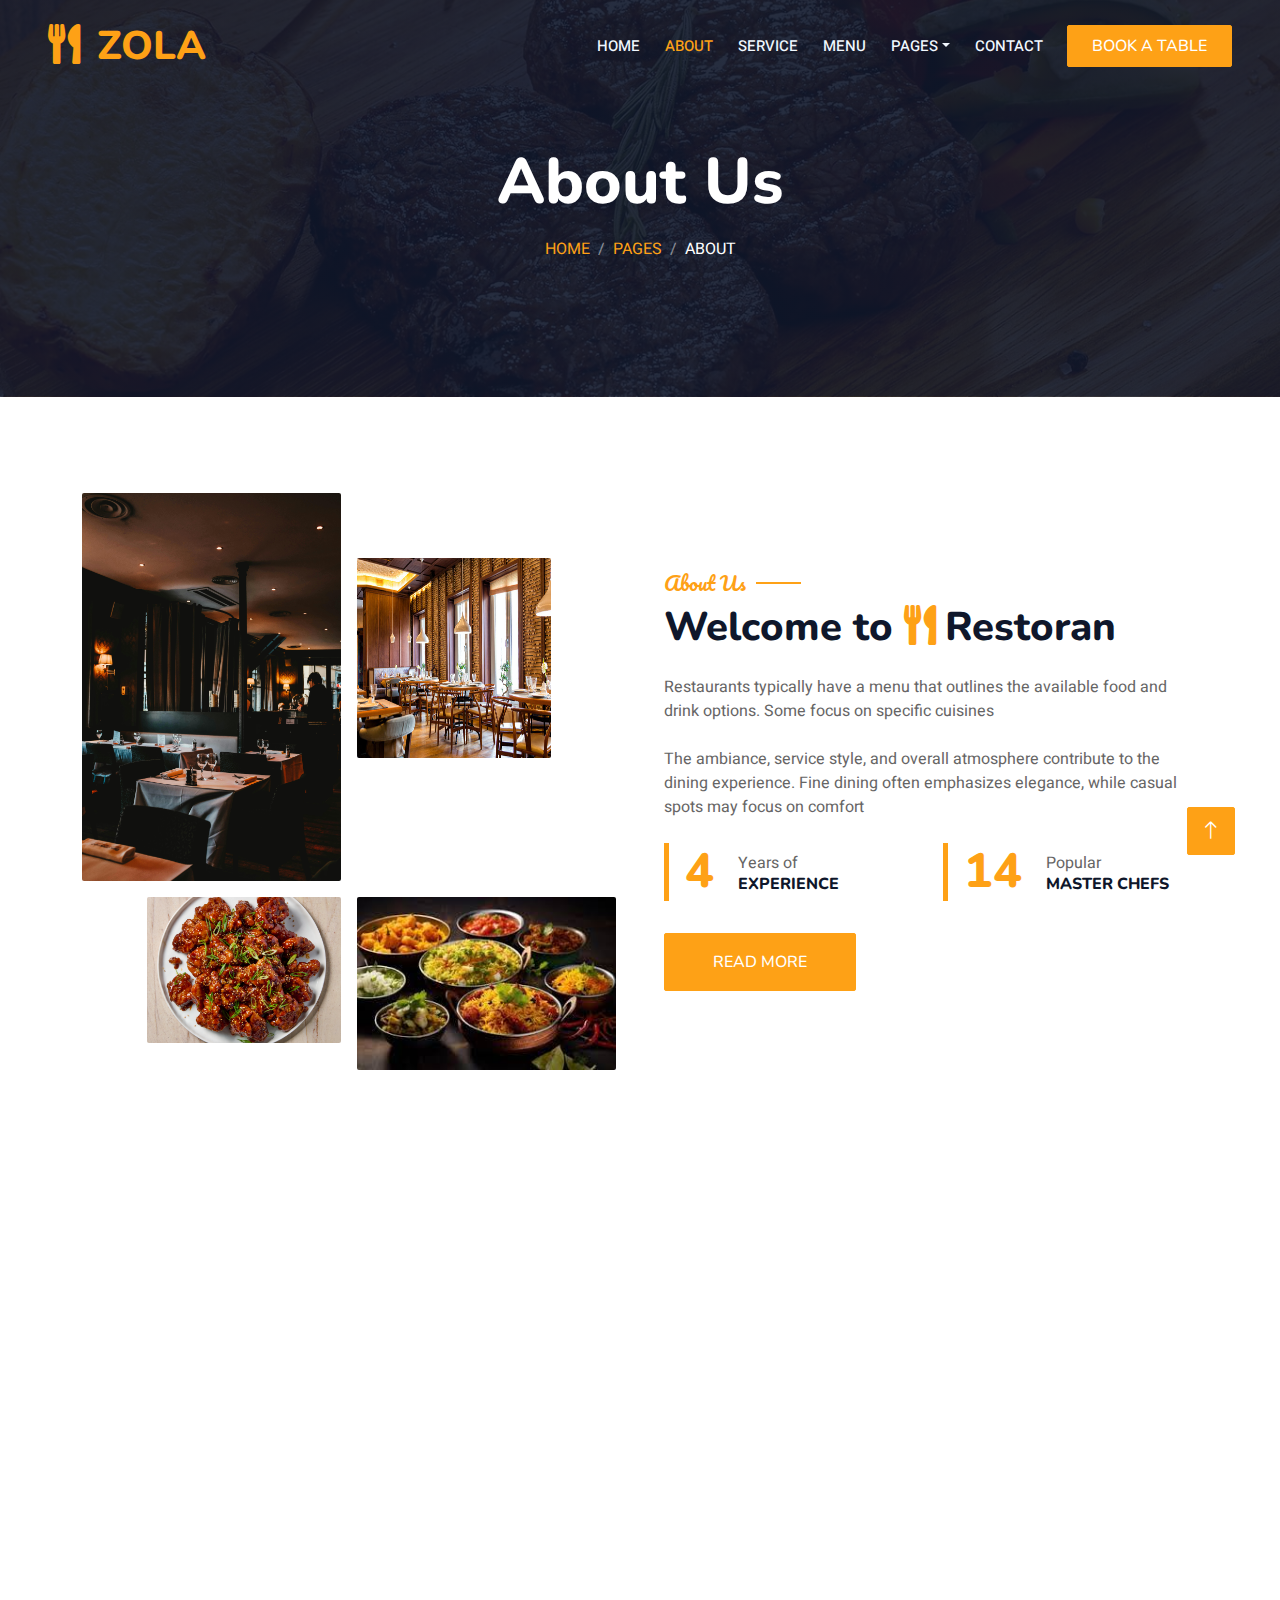
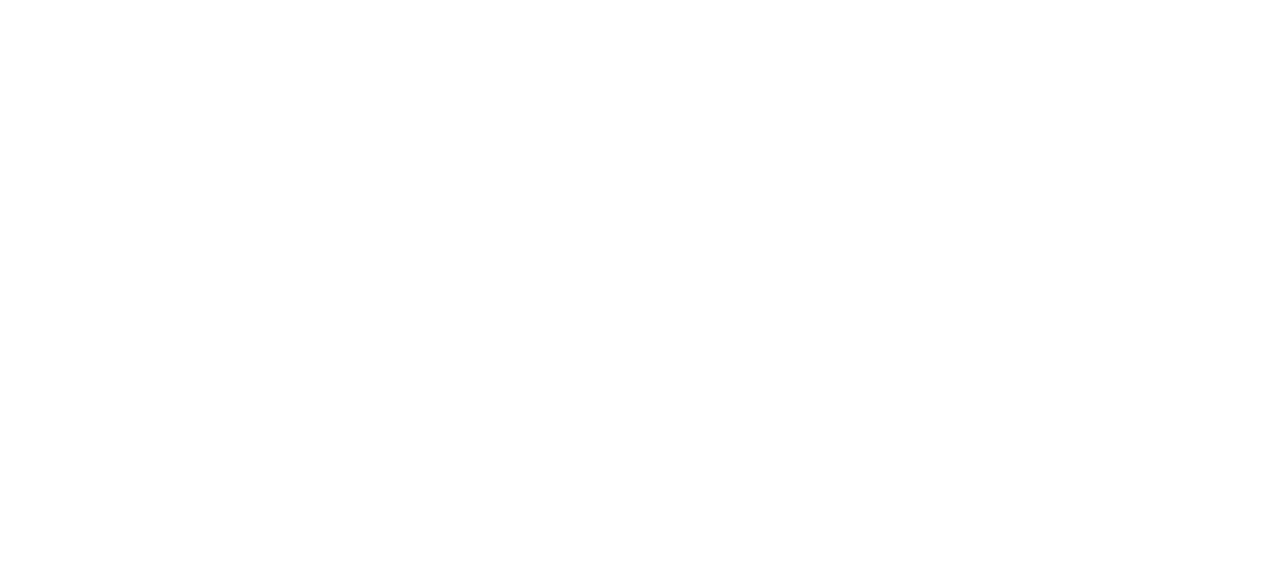
<file: about.html>
<!DOCTYPE html>
<html lang="en">

<head>
    <meta charset="utf-8">
    <title>Restoran - Bootstrap Restaurant Template</title>
    <meta content="width=device-width, initial-scale=1.0" name="viewport">
    <meta content="" name="keywords">
    <meta content="" name="description">

    <!-- Favicon -->
    <link href="img/favicon.ico" rel="icon">

    <!-- Google Web Fonts -->
    <link rel="preconnect" href="https://fonts.googleapis.com">
    <link rel="preconnect" href="https://fonts.gstatic.com" crossorigin>
    <link href="https://fonts.googleapis.com/css2?family=Heebo:wght@400;500;600&family=Nunito:wght@600;700;800&family=Pacifico&display=swap" rel="stylesheet">

    <!-- Icon Font Stylesheet -->
    <link href="https://cdnjs.cloudflare.com/ajax/libs/font-awesome/5.10.0/css/all.min.css" rel="stylesheet">
    <link href="https://cdn.jsdelivr.net/npm/bootstrap-icons@1.4.1/font/bootstrap-icons.css" rel="stylesheet">

    <!-- Libraries Stylesheet -->
    <link href="lib/animate/animate.min.css" rel="stylesheet">
    <link href="lib/owlcarousel/assets/owl.carousel.min.css" rel="stylesheet">
    <link href="lib/tempusdominus/css/tempusdominus-bootstrap-4.min.css" rel="stylesheet" />

    <!-- Customized Bootstrap Stylesheet -->
    <link href="css/bootstrap.min.css" rel="stylesheet">

    <!-- Template Stylesheet -->
    <link href="css/style.css" rel="stylesheet">
</head>

<body>
    <div class="container-xxl bg-white p-0">
        <!-- Spinner Start -->
        <div id="spinner" class="show bg-white position-fixed translate-middle w-100 vh-100 top-50 start-50 d-flex align-items-center justify-content-center">
            <div class="spinner-border text-primary" style="width: 3rem; height: 3rem;" role="status">
                <span class="sr-only">Loading...</span>
            </div>
        </div>
        <!-- Spinner End -->


        <!-- Navbar & Hero Start -->
        <div class="container-xxl position-relative p-0">
            <nav class="navbar navbar-expand-lg navbar-dark bg-dark px-4 px-lg-5 py-3 py-lg-0">
                <a href="" class="navbar-brand p-0">
                    <h1 class="text-primary m-0"><i class="fa fa-utensils me-3"></i>ZOLA</h1>
                    <!-- <img src="img/logo.png" alt="Logo"> -->
                </a>
                <button class="navbar-toggler" type="button" data-bs-toggle="collapse" data-bs-target="#navbarCollapse">
                    <span class="fa fa-bars"></span>
                </button>
                <div class="collapse navbar-collapse" id="navbarCollapse">
                    <div class="navbar-nav ms-auto py-0 pe-4">
                        <a href="index.html" class="nav-item nav-link">Home</a>
                        <a href="about.html" class="nav-item nav-link active">About</a>
                        <a href="service.html" class="nav-item nav-link">Service</a>
                        <a href="menu.html" class="nav-item nav-link">Menu</a>
                        <div class="nav-item dropdown">
                            <a href="#" class="nav-link dropdown-toggle" data-bs-toggle="dropdown">Pages</a>
                            <div class="dropdown-menu m-0">
                                <a href="booking.html" class="dropdown-item">Booking</a>
                                <a href="team.html" class="dropdown-item">Our Team</a>
                                <a href="testimonial.html" class="dropdown-item">Testimonial</a>
                            </div>
                        </div>
                        <a href="contact.html" class="nav-item nav-link">Contact</a>
                    </div>
                    <a href="" class="btn btn-primary py-2 px-4">Book A Table</a>
                </div>
            </nav>

            <div class="container-xxl py-5 bg-dark hero-header mb-5">
                <div class="container text-center my-5 pt-5 pb-4">
                    <h1 class="display-3 text-white mb-3 animated slideInDown">About Us</h1>
                    <nav aria-label="breadcrumb">
                        <ol class="breadcrumb justify-content-center text-uppercase">
                            <li class="breadcrumb-item"><a href="#">Home</a></li>
                            <li class="breadcrumb-item"><a href="#">Pages</a></li>
                            <li class="breadcrumb-item text-white active" aria-current="page">About</li>
                        </ol>
                    </nav>
                </div>
            </div>
        </div>
        <!-- Navbar & Hero End -->


        <!-- About Start -->
        <div class="container-xxl py-5">
            <div class="container">
                <div class="row g-5 align-items-center">
                    <div class="col-lg-6">
                        <div class="row g-3">
                            <div class="col-6 text-start">
                                <img class="img-fluid rounded w-100 wow zoomIn" data-wow-delay="0.1s" src="img/ab2.jpg">
                            </div>
                            <div class="col-6 text-start">
                                <img class="img-fluid rounded w-75 wow zoomIn" data-wow-delay="0.3s" src="img/restaurant2.jpg" style="margin-top: 25%; height: 200px;" >
                            </div>
                            <div class="col-6 text-end">
                                <img class="img-fluid rounded w-75 wow zoomIn" data-wow-delay="0.5s" src="img/chicken.webp">
                            </div>
                            <div class="col-6 text-end">
                                <img class="img-fluid rounded w-100 wow zoomIn" data-wow-delay="0.7s" src="img/chicken2.jfif">
                            </div>
                        </div>
                    </div>
                    <div class="col-lg-6">
                        <h5 class="section-title ff-secondary text-start text-primary fw-normal">About Us</h5>
                        <h1 class="mb-4">Welcome to <i class="fa fa-utensils text-primary me-2"></i>Restoran</h1>
                        <p class="mb-4">Restaurants typically have a menu that outlines the available food and drink options. Some focus on specific cuisines</p>
                        <p class="mb-4">The ambiance, service style, and overall atmosphere contribute to the dining experience. Fine dining often emphasizes elegance, while casual spots may focus on comfort</p>
                        <div class="row g-4 mb-4">
                            <div class="col-sm-6">
                                <div class="d-flex align-items-center border-start border-5 border-primary px-3">
                                    <h1 class="flex-shrink-0 display-5 text-primary mb-0" data-toggle="counter-up">15</h1>
                                    <div class="ps-4">
                                        <p class="mb-0">Years of</p>
                                        <h6 class="text-uppercase mb-0">Experience</h6>
                                    </div>
                                </div>
                            </div>
                            <div class="col-sm-6">
                                <div class="d-flex align-items-center border-start border-5 border-primary px-3">
                                    <h1 class="flex-shrink-0 display-5 text-primary mb-0" data-toggle="counter-up">50</h1>
                                    <div class="ps-4">
                                        <p class="mb-0">Popular</p>
                                        <h6 class="text-uppercase mb-0">Master Chefs</h6>
                                    </div>
                                </div>
                            </div>
                        </div>
                        <a class="btn btn-primary py-3 px-5 mt-2" href="">Read More</a>
                    </div>
                </div>
            </div>
        </div>
        <!-- About End -->


        <!-- Team Start -->
        <div class="container-xxl pt-5 pb-3">
            <div class="container">
                <div class="text-center wow fadeInUp" data-wow-delay="0.1s">
                    <h5 class="section-title ff-secondary text-center text-primary fw-normal">Team Members</h5>
                    <h1 class="mb-5">Our Master Chefs</h1>
                </div>
                <div class="row g-4">
                    <div class="col-lg-3 col-md-6 wow fadeInUp" data-wow-delay="0.1s">
                        <div class="team-item text-center rounded overflow-hidden">
                            <div class="rounded-circle overflow-hidden m-4">
                                <img class="img-fluid" src="img/team-1.jpg" alt="">
                            </div>
                            <h5 class="mb-0">Francis Robert Roy</h5>
                            <small>Chef</small>
                            <div class="d-flex justify-content-center mt-3">
                                <a class="btn btn-square btn-primary mx-1" href=""><i class="fab fa-facebook-f"></i></a>
                                <a class="btn btn-square btn-primary mx-1" href=""><i class="fab fa-twitter"></i></a>
                                <a class="btn btn-square btn-primary mx-1" href=""><i class="fab fa-instagram"></i></a>
                            </div>
                        </div>
                    </div>
                    <div class="col-lg-3 col-md-6 wow fadeInUp" data-wow-delay="0.3s">
                        <div class="team-item text-center rounded overflow-hidden">
                            <div class="rounded-circle overflow-hidden m-4">
                                <img class="img-fluid" src="img/team-2.jpg" alt="">
                            </div>
                            <h5 class="mb-0">Rajendrasinhji Jadeja</h5>
                            <small>Chef</small>
                            <div class="d-flex justify-content-center mt-3">
                                <a class="btn btn-square btn-primary mx-1" href=""><i class="fab fa-facebook-f"></i></a>
                                <a class="btn btn-square btn-primary mx-1" href=""><i class="fab fa-twitter"></i></a>
                                <a class="btn btn-square btn-primary mx-1" href=""><i class="fab fa-instagram"></i></a>
                            </div>
                        </div>
                    </div>
                    <div class="col-lg-3 col-md-6 wow fadeInUp" data-wow-delay="0.5s">
                        <div class="team-item text-center rounded overflow-hidden">
                            <div class="rounded-circle overflow-hidden m-4">
                                <img class="img-fluid" src="img/team-3.jpg" alt="">
                            </div>
                            <h5 class="mb-0"> Kodandera Subayya</h5>
                            <small>Chef</small>
                            <div class="d-flex justify-content-center mt-3">
                                <a class="btn btn-square btn-primary mx-1" href=""><i class="fab fa-facebook-f"></i></a>
                                <a class="btn btn-square btn-primary mx-1" href=""><i class="fab fa-twitter"></i></a>
                                <a class="btn btn-square btn-primary mx-1" href=""><i class="fab fa-instagram"></i></a>
                            </div>
                        </div>
                    </div>
                    <div class="col-lg-3 col-md-6 wow fadeInUp" data-wow-delay="0.7s">
                        <div class="team-item text-center rounded overflow-hidden">
                            <div class="rounded-circle overflow-hidden m-4">
                                <img class="img-fluid" src="img/team-4.jpg" alt="">
                            </div>
                            <h5 class="mb-0">Pran Nath Thapar</h5>
                            <small>Chef</small>
                            <div class="d-flex justify-content-center mt-3">
                                <a class="btn btn-square btn-primary mx-1" href=""><i class="fab fa-facebook-f"></i></a>
                                <a class="btn btn-square btn-primary mx-1" href=""><i class="fab fa-twitter"></i></a>
                                <a class="btn btn-square btn-primary mx-1" href=""><i class="fab fa-instagram"></i></a>
                            </div>
                        </div>
                    </div>
                </div>
            </div>
        </div>
        <!-- Team End -->
        

        <!-- Footer Start -->
        <div class="container-fluid bg-dark text-light footer pt-5 mt-5 wow fadeIn" data-wow-delay="0.1s">
            <div class="container py-5">
                <div class="row g-5">
                    <div class="col-lg-3 col-md-6">
                        <h4 class="section-title ff-secondary text-start text-primary fw-normal mb-4">Company</h4>
                        <a class="btn btn-link" href="">About Us</a>
                        <a class="btn btn-link" href="">Contact Us</a>
                        <a class="btn btn-link" href="">Reservation</a>
                        <a class="btn btn-link" href="">Privacy Policy</a>
                        <a class="btn btn-link" href="">Terms & Condition</a>
                    </div>
                    <div class="col-lg-3 col-md-6">
                        <h4 class="section-title ff-secondary text-start text-primary fw-normal mb-4">Contact</h4>
                        <p class="mb-2"><i class="fa fa-map-marker-alt me-3"></i>123 Street, New York, USA</p>
                        <p class="mb-2"><i class="fa fa-phone-alt me-3"></i>+012 345 67890</p>
                        <p class="mb-2"><i class="fa fa-envelope me-3"></i>info@example.com</p>
                        <div class="d-flex pt-2">
                            <a class="btn btn-outline-light btn-social" href=""><i class="fab fa-twitter"></i></a>
                            <a class="btn btn-outline-light btn-social" href=""><i class="fab fa-facebook-f"></i></a>
                            <a class="btn btn-outline-light btn-social" href=""><i class="fab fa-youtube"></i></a>
                            <a class="btn btn-outline-light btn-social" href=""><i class="fab fa-linkedin-in"></i></a>
                        </div>
                    </div>
                    <div class="col-lg-3 col-md-6">
                        <h4 class="section-title ff-secondary text-start text-primary fw-normal mb-4">Opening</h4>
                        <h5 class="text-light fw-normal">Monday - Saturday</h5>
                        <p>09AM - 09PM</p>
                        <h5 class="text-light fw-normal">Sunday</h5>
                        <p>10AM - 08PM</p>
                    </div>
                    <div class="col-lg-3 col-md-6">
                        <h4 class="section-title ff-secondary text-start text-primary fw-normal mb-4">Newsletter</h4>
                        <p>Dolor amet sit justo amet elitr clita ipsum elitr est.</p>
                        <div class="position-relative mx-auto" style="max-width: 400px;">
                            <input class="form-control border-primary w-100 py-3 ps-4 pe-5" type="text" placeholder="Your email">
                            <button type="button" class="btn btn-primary py-2 position-absolute top-0 end-0 mt-2 me-2">SignUp</button>
                        </div>
                    </div>
                </div>
            </div>
            <div class="container">
                <div class="copyright">
                    <div class="row">
                        <div class="col-md-6 text-center text-md-start mb-3 mb-md-0">
                            &copy; <a class="border-bottom" href="#">Your Site Name</a>, All Right Reserved. 
							
							<!--/*** This template is free as long as you keep the footer author’s credit link/attribution link/backlink. If you'd like to use the template without the footer author’s credit link/attribution link/backlink, you can purchase the Credit Removal License from "https://htmlcodex.com/credit-removal". Thank you for your support. ***/-->
							Designed By <a class="border-bottom" href="https://htmlcodex.com">HTML Codex</a><br><br>
                            Distributed By <a class="border-bottom" href="https://themewagon.com" target="_blank">ThemeWagon</a>
                        </div>
                        <div class="col-md-6 text-center text-md-end">
                            <div class="footer-menu">
                                <a href="">Home</a>
                                <a href="">Cookies</a>
                                <a href="">Help</a>
                                <a href="">FQAs</a>
                            </div>
                        </div>
                    </div>
                </div>
            </div>
        </div>
        <!-- Footer End -->


        <!-- Back to Top -->
        <a href="#" class="btn btn-lg btn-primary btn-lg-square back-to-top"><i class="bi bi-arrow-up"></i></a>
    </div>

    <!-- JavaScript Libraries -->
    <script src="https://code.jquery.com/jquery-3.4.1.min.js"></script>
    <script src="https://cdn.jsdelivr.net/npm/bootstrap@5.0.0/dist/js/bootstrap.bundle.min.js"></script>
    <script src="lib/wow/wow.min.js"></script>
    <script src="lib/easing/easing.min.js"></script>
    <script src="lib/waypoints/waypoints.min.js"></script>
    <script src="lib/counterup/counterup.min.js"></script>
    <script src="lib/owlcarousel/owl.carousel.min.js"></script>
    <script src="lib/tempusdominus/js/moment.min.js"></script>
    <script src="lib/tempusdominus/js/moment-timezone.min.js"></script>
    <script src="lib/tempusdominus/js/tempusdominus-bootstrap-4.min.js"></script>

    <!-- Template Javascript -->
    <script src="js/main.js"></script>
</body>

</html>
</file>
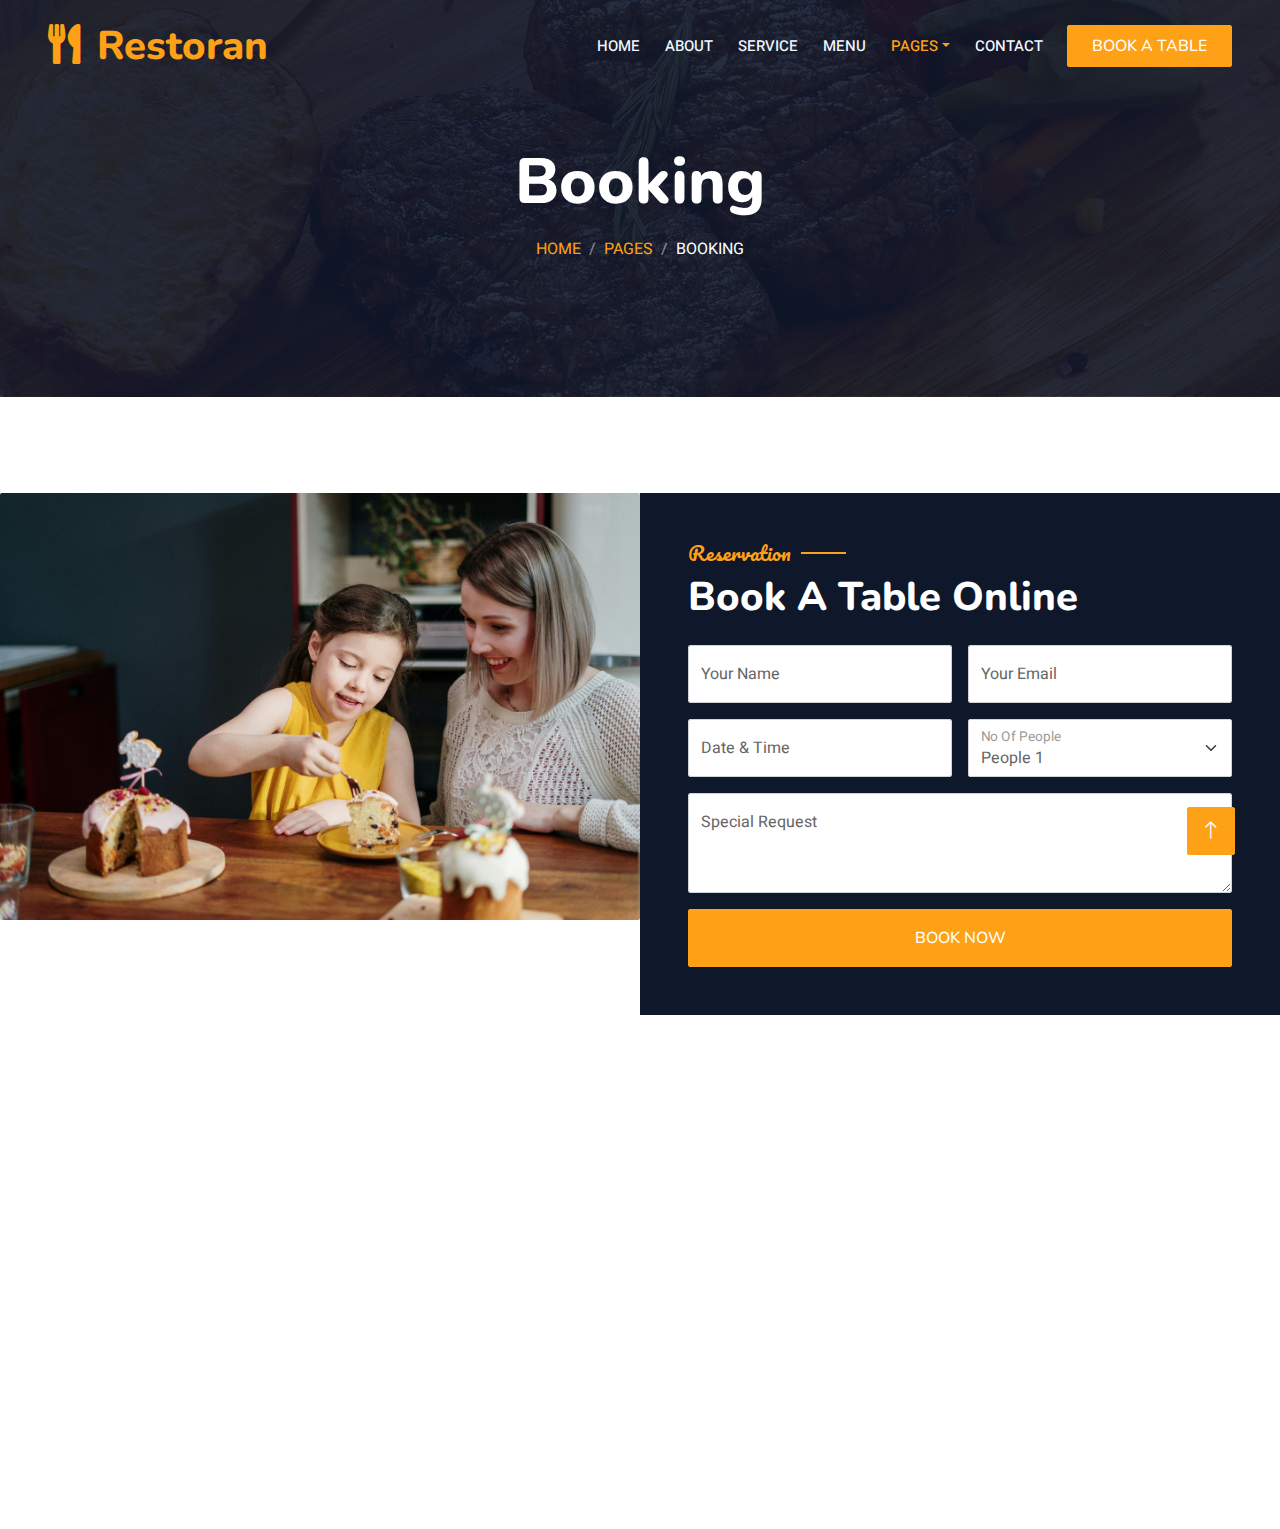
<file: booking.html>
<!DOCTYPE html>
<html lang="en">

<head>
    <meta charset="utf-8">
    <title>Restoran - Bootstrap Restaurant Template</title>
    <meta content="width=device-width, initial-scale=1.0" name="viewport">
    <meta content="" name="keywords">
    <meta content="" name="description">

    <!-- Favicon -->
    <link href="img/favicon.ico" rel="icon">

    <!-- Google Web Fonts -->
    <link rel="preconnect" href="https://fonts.googleapis.com">
    <link rel="preconnect" href="https://fonts.gstatic.com" crossorigin>
    <link href="https://fonts.googleapis.com/css2?family=Heebo:wght@400;500;600&family=Nunito:wght@600;700;800&family=Pacifico&display=swap" rel="stylesheet">

    <!-- Icon Font Stylesheet -->
    <link href="https://cdnjs.cloudflare.com/ajax/libs/font-awesome/5.10.0/css/all.min.css" rel="stylesheet">
    <link href="https://cdn.jsdelivr.net/npm/bootstrap-icons@1.4.1/font/bootstrap-icons.css" rel="stylesheet">

    <!-- Libraries Stylesheet -->
    <link href="lib/animate/animate.min.css" rel="stylesheet">
    <link href="lib/owlcarousel/assets/owl.carousel.min.css" rel="stylesheet">
    <link href="lib/tempusdominus/css/tempusdominus-bootstrap-4.min.css" rel="stylesheet" />

    <!-- Customized Bootstrap Stylesheet -->
    <link href="css/bootstrap.min.css" rel="stylesheet">

    <!-- Template Stylesheet -->
    <link href="css/style.css" rel="stylesheet">
</head>

<body>
    <div class="container-xxl bg-white p-0">
        <!-- Spinner Start -->
        <div id="spinner" class="show bg-white position-fixed translate-middle w-100 vh-100 top-50 start-50 d-flex align-items-center justify-content-center">
            <div class="spinner-border text-primary" style="width: 3rem; height: 3rem;" role="status">
                <span class="sr-only">Loading...</span>
            </div>
        </div>
        <!-- Spinner End -->


        <!-- Navbar & Hero Start -->
        <div class="container-xxl position-relative p-0">
            <nav class="navbar navbar-expand-lg navbar-dark bg-dark px-4 px-lg-5 py-3 py-lg-0">
                <a href="" class="navbar-brand p-0">
                    <h1 class="text-primary m-0"><i class="fa fa-utensils me-3"></i>Restoran</h1>
                    <!-- <img src="img/logo.png" alt="Logo"> -->
                </a>
                <button class="navbar-toggler" type="button" data-bs-toggle="collapse" data-bs-target="#navbarCollapse">
                    <span class="fa fa-bars"></span>
                </button>
                <div class="collapse navbar-collapse" id="navbarCollapse">
                    <div class="navbar-nav ms-auto py-0 pe-4">
                        <a href="index.html" class="nav-item nav-link">Home</a>
                        <a href="about.html" class="nav-item nav-link">About</a>
                        <a href="service.html" class="nav-item nav-link">Service</a>
                        <a href="menu.html" class="nav-item nav-link">Menu</a>
                        <div class="nav-item dropdown">
                            <a href="#" class="nav-link dropdown-toggle active" data-bs-toggle="dropdown">Pages</a>
                            <div class="dropdown-menu m-0">
                                <a href="booking.html" class="dropdown-item active">Booking</a>
                                <a href="team.html" class="dropdown-item">Our Team</a>
                                <a href="testimonial.html" class="dropdown-item">Testimonial</a>
                            </div>
                        </div>
                        <a href="contact.html" class="nav-item nav-link">Contact</a>
                    </div>
                    <a href="" class="btn btn-primary py-2 px-4">Book A Table</a>
                </div>
            </nav>

            <div class="container-xxl py-5 bg-dark hero-header mb-5">
                <div class="container text-center my-5 pt-5 pb-4">
                    <h1 class="display-3 text-white mb-3 animated slideInDown">Booking</h1>
                    <nav aria-label="breadcrumb">
                        <ol class="breadcrumb justify-content-center text-uppercase">
                            <li class="breadcrumb-item"><a href="#">Home</a></li>
                            <li class="breadcrumb-item"><a href="#">Pages</a></li>
                            <li class="breadcrumb-item text-white active" aria-current="page">Booking</li>
                        </ol>
                    </nav>
                </div>
            </div>
        </div>
        <!-- Navbar & Hero End -->


        <!-- Reservation Start -->
        <div class="container-xxl py-5 px-0 wow fadeInUp" data-wow-delay="0.1s">
            <div class="row g-0">
                <div class="col-md-6">
                    <img class="img-fluid rounded w-100 wow zoomIn" data-wow-delay="0.1s" src="img/family.jpg">
                </div>
                <div class="col-md-6 bg-dark d-flex align-items-center">
                    <div class="p-5 wow fadeInUp" data-wow-delay="0.2s">
                        <h5 class="section-title ff-secondary text-start text-primary fw-normal">Reservation</h5>
                        <h1 class="text-white mb-4">Book A Table Online</h1>
                        <form>
                            <div class="row g-3">
                                <div class="col-md-6">
                                    <div class="form-floating">
                                        <input type="text" class="form-control" id="name" placeholder="Your Name">
                                        <label for="name">Your Name</label>
                                    </div>
                                </div>
                                <div class="col-md-6">
                                    <div class="form-floating">
                                        <input type="email" class="form-control" id="email" placeholder="Your Email">
                                        <label for="email">Your Email</label>
                                    </div>
                                </div>
                                <div class="col-md-6">
                                    <div class="form-floating date" id="date3" data-target-input="nearest">
                                        <input type="text" class="form-control datetimepicker-input" id="datetime" placeholder="Date & Time" data-target="#date3" data-toggle="datetimepicker" />
                                        <label for="datetime">Date & Time</label>
                                    </div>
                                </div>
                                <div class="col-md-6">
                                    <div class="form-floating">
                                        <select class="form-select" id="select1">
                                          <option value="1">People 1</option>
                                          <option value="2">People 2</option>
                                          <option value="3">People 3</option>
                                        </select>
                                        <label for="select1">No Of People</label>
                                      </div>
                                </div>
                                <div class="col-12">
                                    <div class="form-floating">
                                        <textarea class="form-control" placeholder="Special Request" id="message" style="height: 100px"></textarea>
                                        <label for="message">Special Request</label>
                                    </div>
                                </div>
                                <div class="col-12">
                                    <button class="btn btn-primary w-100 py-3" type="submit">Book Now</button>
                                </div>
                            </div>
                        </form>
                    </div>
                </div>
            </div>
        </div>

        <div class="modal fade" id="videoModal" tabindex="-1" aria-labelledby="exampleModalLabel" aria-hidden="true">
            <div class="modal-dialog">
                <div class="modal-content rounded-0">
                    <div class="modal-header">
                        <h5 class="modal-title" id="exampleModalLabel">Youtube Video</h5>
                        <button type="button" class="btn-close" data-bs-dismiss="modal" aria-label="Close"></button>
                    </div>
                    <div class="modal-body">
                        <!-- 16:9 aspect ratio -->
                        <div class="ratio ratio-16x9">
                            <iframe class="embed-responsive-item" src="" id="video" allowfullscreen allowscriptaccess="always"
                                allow="autoplay"></iframe>
                        </div>
                    </div>
                </div>
            </div>
        </div>
        <!-- Reservation Start -->
        

        <!-- Footer Start -->
        <div class="container-fluid bg-dark text-light footer pt-5 mt-5 wow fadeIn" data-wow-delay="0.1s">
            <div class="container py-5">
                <div class="row g-5">
                    <div class="col-lg-3 col-md-6">
                        <h4 class="section-title ff-secondary text-start text-primary fw-normal mb-4">Company</h4>
                        <a class="btn btn-link" href="">About Us</a>
                        <a class="btn btn-link" href="">Contact Us</a>
                        <a class="btn btn-link" href="">Reservation</a>
                        <a class="btn btn-link" href="">Privacy Policy</a>
                        <a class="btn btn-link" href="">Terms & Condition</a>
                    </div>
                    <div class="col-lg-3 col-md-6">
                        <h4 class="section-title ff-secondary text-start text-primary fw-normal mb-4">Contact</h4>
                        <p class="mb-2"><i class="fa fa-map-marker-alt me-3"></i>123 Street, New York, USA</p>
                        <p class="mb-2"><i class="fa fa-phone-alt me-3"></i>+012 345 67890</p>
                        <p class="mb-2"><i class="fa fa-envelope me-3"></i>info@zola.com</p>
                        <div class="d-flex pt-2">
                            <a class="btn btn-outline-light btn-social" href=""><i class="fab fa-twitter"></i></a>
                            <a class="btn btn-outline-light btn-social" href=""><i class="fab fa-facebook-f"></i></a>
                            <a class="btn btn-outline-light btn-social" href=""><i class="fab fa-youtube"></i></a>
                            <a class="btn btn-outline-light btn-social" href=""><i class="fab fa-linkedin-in"></i></a>
                        </div>
                    </div>
                    <div class="col-lg-3 col-md-6">
                        <h4 class="section-title ff-secondary text-start text-primary fw-normal mb-4">Opening</h4>
                        <h5 class="text-light fw-normal">Monday - Saturday</h5>
                        <p>09AM - 09PM</p>
                        <h5 class="text-light fw-normal">Sunday</h5>
                        <p>10AM - 08PM</p>
                    </div>
                    <div class="col-lg-3 col-md-6">
                        <h4 class="section-title ff-secondary text-start text-primary fw-normal mb-4">Comments</h4>
                        <p>Every dish we tried was bursting with flavor and cooked to perfection</p>
                        <div class="position-relative mx-auto" style="max-width: 400px;">
                            <input class="form-control border-primary w-100 py-3 ps-4 pe-5" type="text" placeholder="Your email">
                            <button type="button" class="btn btn-primary py-2 position-absolute top-0 end-0 mt-2 me-2">SignUp</button>
                        </div>
                    </div>
                </div>
            </div>
            <div class="container">
                <div class="copyright">
                    <div class="row">
                        <div class="col-md-6 text-center text-md-start mb-3 mb-md-0">
                            &copy; <a class="border-bottom" href="#">Zola</a>, All Right Reserved. 
							
							<!--/*** This template is free as long as you keep the footer author’s credit link/attribution link/backlink. If you'd like to use the template without the footer author’s credit link/attribution link/backlink, you can purchase the Credit Removal License from "https://htmlcodex.com/credit-removal". Thank you for your support. ***/-->
							<!-- Designed By <a class="border-bottom" href="https://htmlcodex.com">HTML Codex</a><br><br>
                            Distributed By <a class="border-bottom" href="https://themewagon.com" target="_blank">ThemeWagon</a> -->
                        </div>
                        <div class="col-md-6 text-center text-md-end">
                            <div class="footer-menu">
                                <a href="">Home</a>
                                <a href="">Cookies</a>
                                <a href="">Help</a>
                                <a href="">FQAs</a>
                            </div>
                        </div>
                    </div>
                </div>
            </div>
        </div>
        <!-- Footer End -->


        <!-- Back to Top -->
        <a href="#" class="btn btn-lg btn-primary btn-lg-square back-to-top"><i class="bi bi-arrow-up"></i></a>
    </div>

    <!-- JavaScript Libraries -->
    <script src="https://code.jquery.com/jquery-3.4.1.min.js"></script>
    <script src="https://cdn.jsdelivr.net/npm/bootstrap@5.0.0/dist/js/bootstrap.bundle.min.js"></script>
    <script src="lib/wow/wow.min.js"></script>
    <script src="lib/easing/easing.min.js"></script>
    <script src="lib/waypoints/waypoints.min.js"></script>
    <script src="lib/counterup/counterup.min.js"></script>
    <script src="lib/owlcarousel/owl.carousel.min.js"></script>
    <script src="lib/tempusdominus/js/moment.min.js"></script>
    <script src="lib/tempusdominus/js/moment-timezone.min.js"></script>
    <script src="lib/tempusdominus/js/tempusdominus-bootstrap-4.min.js"></script>

    <!-- Template Javascript -->
    <script src="js/main.js"></script>
</body>

</html>
</file>
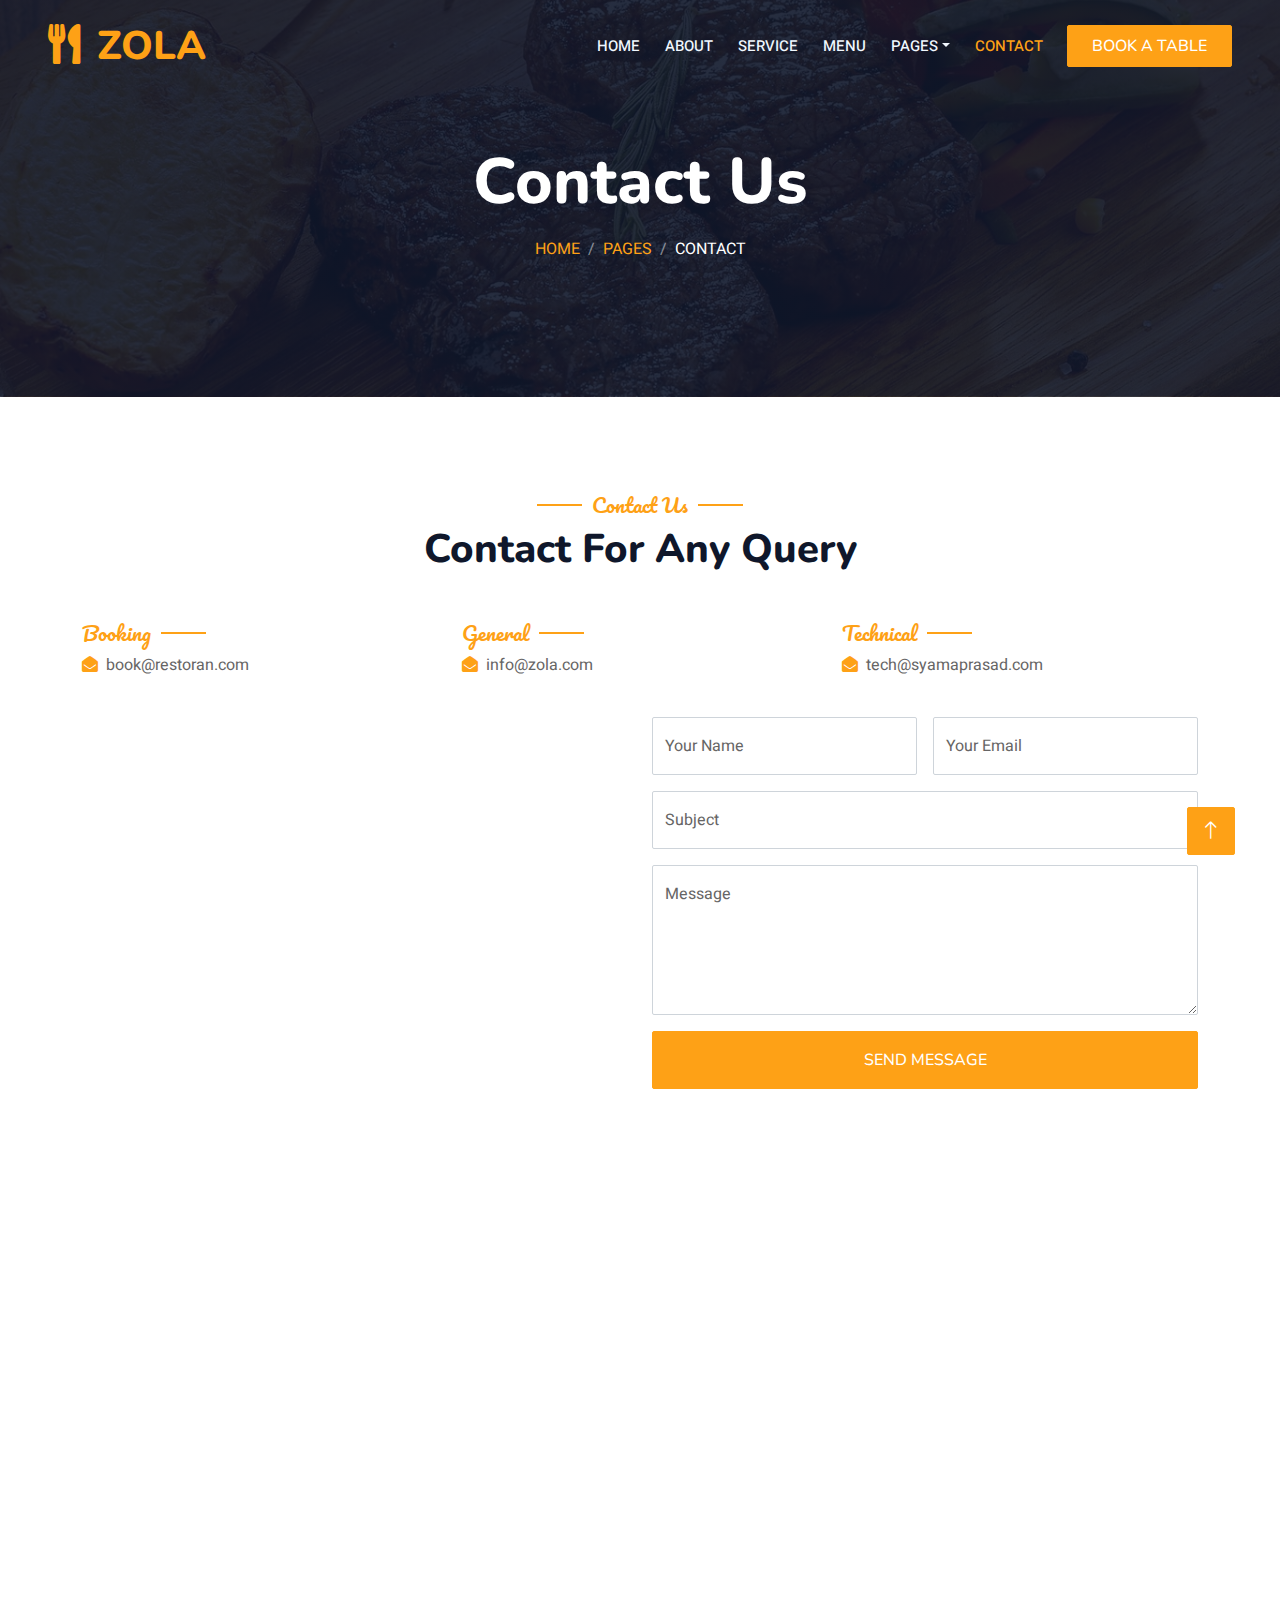
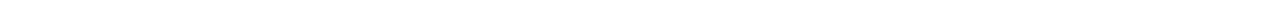
<file: contact.html>
<!DOCTYPE html>
<html lang="en">

<head>
    <meta charset="utf-8">
    <title>Restoran - Bootstrap Restaurant Template</title>
    <meta content="width=device-width, initial-scale=1.0" name="viewport">
    <meta content="" name="keywords">
    <meta content="" name="description">

    <!-- Favicon -->
    <link href="img/favicon.ico" rel="icon">

    <!-- Google Web Fonts -->
    <link rel="preconnect" href="https://fonts.googleapis.com">
    <link rel="preconnect" href="https://fonts.gstatic.com" crossorigin>
    <link href="https://fonts.googleapis.com/css2?family=Heebo:wght@400;500;600&family=Nunito:wght@600;700;800&family=Pacifico&display=swap" rel="stylesheet">

    <!-- Icon Font Stylesheet -->
    <link href="https://cdnjs.cloudflare.com/ajax/libs/font-awesome/5.10.0/css/all.min.css" rel="stylesheet">
    <link href="https://cdn.jsdelivr.net/npm/bootstrap-icons@1.4.1/font/bootstrap-icons.css" rel="stylesheet">

    <!-- Libraries Stylesheet -->
    <link href="lib/animate/animate.min.css" rel="stylesheet">
    <link href="lib/owlcarousel/assets/owl.carousel.min.css" rel="stylesheet">
    <link href="lib/tempusdominus/css/tempusdominus-bootstrap-4.min.css" rel="stylesheet" />

    <!-- Customized Bootstrap Stylesheet -->
    <link href="css/bootstrap.min.css" rel="stylesheet">

    <!-- Template Stylesheet -->
    <link href="css/style.css" rel="stylesheet">
</head>

<body>
    <div class="container-xxl bg-white p-0">
        <!-- Spinner Start -->
        <div id="spinner" class="show bg-white position-fixed translate-middle w-100 vh-100 top-50 start-50 d-flex align-items-center justify-content-center">
            <div class="spinner-border text-primary" style="width: 3rem; height: 3rem;" role="status">
                <span class="sr-only">Loading...</span>
            </div>
        </div>
        <!-- Spinner End -->


        <!-- Navbar & Hero Start -->
        <div class="container-xxl position-relative p-0">
            <nav class="navbar navbar-expand-lg navbar-dark bg-dark px-4 px-lg-5 py-3 py-lg-0">
                <a href="" class="navbar-brand p-0">
                    <h1 class="text-primary m-0"><i class="fa fa-utensils me-3"></i>ZOLA</h1>
                    <!-- <img src="img/logo.png" alt="Logo"> -->
                </a>
                <button class="navbar-toggler" type="button" data-bs-toggle="collapse" data-bs-target="#navbarCollapse">
                    <span class="fa fa-bars"></span>
                </button>
                <div class="collapse navbar-collapse" id="navbarCollapse">
                    <div class="navbar-nav ms-auto py-0 pe-4">
                        <a href="index.html" class="nav-item nav-link">Home</a>
                        <a href="about.html" class="nav-item nav-link">About</a>
                        <a href="service.html" class="nav-item nav-link">Service</a>
                        <a href="menu.html" class="nav-item nav-link">Menu</a>
                        <div class="nav-item dropdown">
                            <a href="#" class="nav-link dropdown-toggle" data-bs-toggle="dropdown">Pages</a>
                            <div class="dropdown-menu m-0">
                                <a href="booking.html" class="dropdown-item">Booking</a>
                                <a href="team.html" class="dropdown-item">Our Team</a>
                                <a href="testimonial.html" class="dropdown-item">Testimonial</a>
                            </div>
                        </div>
                        <a href="contact.html" class="nav-item nav-link active">Contact</a>
                    </div>
                    <a href="" class="btn btn-primary py-2 px-4">Book A Table</a>
                </div>
            </nav>

            <div class="container-xxl py-5 bg-dark hero-header mb-5">
                <div class="container text-center my-5 pt-5 pb-4">
                    <h1 class="display-3 text-white mb-3 animated slideInDown">Contact Us</h1>
                    <nav aria-label="breadcrumb">
                        <ol class="breadcrumb justify-content-center text-uppercase">
                            <li class="breadcrumb-item"><a href="#">Home</a></li>
                            <li class="breadcrumb-item"><a href="#">Pages</a></li>
                            <li class="breadcrumb-item text-white active" aria-current="page">Contact</li>
                        </ol>
                    </nav>
                </div>
            </div>
        </div>
        <!-- Navbar & Hero End -->


        <!-- Contact Start -->
        <div class="container-xxl py-5">
            <div class="container">
                <div class="text-center wow fadeInUp" data-wow-delay="0.1s">
                    <h5 class="section-title ff-secondary text-center text-primary fw-normal">Contact Us</h5>
                    <h1 class="mb-5">Contact For Any Query</h1>
                </div>
                <div class="row g-4">
                    <div class="col-12">
                        <div class="row gy-4">
                            <div class="col-md-4">
                                <h5 class="section-title ff-secondary fw-normal text-start text-primary">Booking</h5>
                                <p><i class="fa fa-envelope-open text-primary me-2"></i>book@restoran.com</p>
                            </div>
                            <div class="col-md-4">
                                <h5 class="section-title ff-secondary fw-normal text-start text-primary">General</h5>
                                <p><i class="fa fa-envelope-open text-primary me-2"></i>info@zola.com</p>
                            </div>
                            <div class="col-md-4">
                                <h5 class="section-title ff-secondary fw-normal text-start text-primary">Technical</h5>
                                <p><i class="fa fa-envelope-open text-primary me-2"></i>tech@syamaprasad.com</p>
                            </div>
                        </div>
                    </div>
                    <div class="col-md-6 wow fadeIn" data-wow-delay="0.1s">
                        <iframe class="position-relative rounded w-100 h-100"
                            src="https://www.google.com/maps/embed?pb=!1m18!1m12!1m3!1d3001156.4288297426!2d-78.01371936852176!3d42.72876761954724!2m3!1f0!2f0!3f0!3m2!1i1024!2i768!4f13.1!3m3!1m2!1s0x4ccc4bf0f123a5a9%3A0xddcfc6c1de189567!2sNew%20York%2C%20USA!5e0!3m2!1sen!2sbd!4v1603794290143!5m2!1sen!2sbd"
                            frameborder="0" style="min-height: 350px; border:0;" allowfullscreen="" aria-hidden="false"
                            tabindex="0"></iframe>
                    </div>
                    <div class="col-md-6">
                        <div class="wow fadeInUp" data-wow-delay="0.2s">
                            <form>
                                <div class="row g-3">
                                    <div class="col-md-6">
                                        <div class="form-floating">
                                            <input type="text" class="form-control" id="name" placeholder="Your Name">
                                            <label for="name">Your Name</label>
                                        </div>
                                    </div>
                                    <div class="col-md-6">
                                        <div class="form-floating">
                                            <input type="email" class="form-control" id="email" placeholder="Your Email">
                                            <label for="email">Your Email</label>
                                        </div>
                                    </div>
                                    <div class="col-12">
                                        <div class="form-floating">
                                            <input type="text" class="form-control" id="subject" placeholder="Subject">
                                            <label for="subject">Subject</label>
                                        </div>
                                    </div>
                                    <div class="col-12">
                                        <div class="form-floating">
                                            <textarea class="form-control" placeholder="Leave a message here" id="message" style="height: 150px"></textarea>
                                            <label for="message">Message</label>
                                        </div>
                                    </div>
                                    <div class="col-12">
                                        <button class="btn btn-primary w-100 py-3" type="submit">Send Message</button>
                                    </div>
                                </div>
                            </form>
                        </div>
                    </div>
                </div>
            </div>
        </div>
        <!-- Contact End -->


        <!-- Footer Start -->
        <div class="container-fluid bg-dark text-light footer pt-5 mt-5 wow fadeIn" data-wow-delay="0.1s">
            <div class="container py-5">
                <div class="row g-5">
                    <div class="col-lg-3 col-md-6">
                        <h4 class="section-title ff-secondary text-start text-primary fw-normal mb-4">Company</h4>
                        <a class="btn btn-link" href="">About Us</a>
                        <a class="btn btn-link" href="">Contact Us</a>
                        <a class="btn btn-link" href="">Reservation</a>
                        <a class="btn btn-link" href="">Privacy Policy</a>
                        <a class="btn btn-link" href="">Terms & Condition</a>
                    </div>
                    <div class="col-lg-3 col-md-6">
                        <h4 class="section-title ff-secondary text-start text-primary fw-normal mb-4">Contact</h4>
                        <p class="mb-2"><i class="fa fa-map-marker-alt me-3"></i>123 Street, New York, USA</p>
                        <p class="mb-2"><i class="fa fa-phone-alt me-3"></i>+012 345 67890</p>
                        <p class="mb-2"><i class="fa fa-envelope me-3"></i>info@zola.com</p>
                        <div class="d-flex pt-2">
                            <a class="btn btn-outline-light btn-social" href=""><i class="fab fa-twitter"></i></a>
                            <a class="btn btn-outline-light btn-social" href=""><i class="fab fa-facebook-f"></i></a>
                            <a class="btn btn-outline-light btn-social" href=""><i class="fab fa-youtube"></i></a>
                            <a class="btn btn-outline-light btn-social" href=""><i class="fab fa-linkedin-in"></i></a>
                        </div>
                    </div>
                    <div class="col-lg-3 col-md-6">
                        <h4 class="section-title ff-secondary text-start text-primary fw-normal mb-4">Opening</h4>
                        <h5 class="text-light fw-normal">Monday - Saturday</h5>
                        <p>09AM - 09PM</p>
                        <h5 class="text-light fw-normal">Sunday</h5>
                        <p>10AM - 08PM</p>
                    </div>
                    <div class="col-lg-3 col-md-6">
                        <h4 class="section-title ff-secondary text-start text-primary fw-normal mb-4">Comments</h4>
                        <p>Every dish we tried was bursting with flavor and cooked to perfection</p>
                        <div class="position-relative mx-auto" style="max-width: 400px;">
                            <input class="form-control border-primary w-100 py-3 ps-4 pe-5" type="text" placeholder="Your email">
                            <button type="button" class="btn btn-primary py-2 position-absolute top-0 end-0 mt-2 me-2">SignUp</button>
                        </div>
                    </div>
                </div>
            </div>
            <div class="container">
                <div class="copyright">
                    <div class="row">
                        <div class="col-md-6 text-center text-md-start mb-3 mb-md-0">
                            &copy; <a class="border-bottom" href="#">Zola</a>, All Right Reserved. 
							
							<!--/*** This template is free as long as you keep the footer author’s credit link/attribution link/backlink. If you'd like to use the template without the footer author’s credit link/attribution link/backlink, you can purchase the Credit Removal License from "https://htmlcodex.com/credit-removal". Thank you for your support. ***/-->
							<!-- Designed By <a class="border-bottom" href="https://htmlcodex.com">HTML Codex</a><br><br>
                            Distributed By<a class="border-bottom" href="https://themewagon.com" target="_blank">ThemeWagon</a> -->
                        </div>
                        <div class="col-md-6 text-center text-md-end">
                            <div class="footer-menu">
                                <a href="">Home</a>
                                <a href="">Cookies</a>
                                <a href="">Help</a>
                                <a href="">FQAs</a>
                            </div>
                        </div>
                    </div>
                </div>
            </div>
        </div>
        <!-- Footer End -->


        <!-- Back to Top -->
        <a href="#" class="btn btn-lg btn-primary btn-lg-square back-to-top"><i class="bi bi-arrow-up"></i></a>
    </div>

    <!-- JavaScript Libraries -->
    <script src="https://code.jquery.com/jquery-3.4.1.min.js"></script>
    <script src="https://cdn.jsdelivr.net/npm/bootstrap@5.0.0/dist/js/bootstrap.bundle.min.js"></script>
    <script src="lib/wow/wow.min.js"></script>
    <script src="lib/easing/easing.min.js"></script>
    <script src="lib/waypoints/waypoints.min.js"></script>
    <script src="lib/counterup/counterup.min.js"></script>
    <script src="lib/owlcarousel/owl.carousel.min.js"></script>
    <script src="lib/tempusdominus/js/moment.min.js"></script>
    <script src="lib/tempusdominus/js/moment-timezone.min.js"></script>
    <script src="lib/tempusdominus/js/tempusdominus-bootstrap-4.min.js"></script>

    <!-- Template Javascript -->
    <script src="js/main.js"></script>
</body>

</html>
</file>
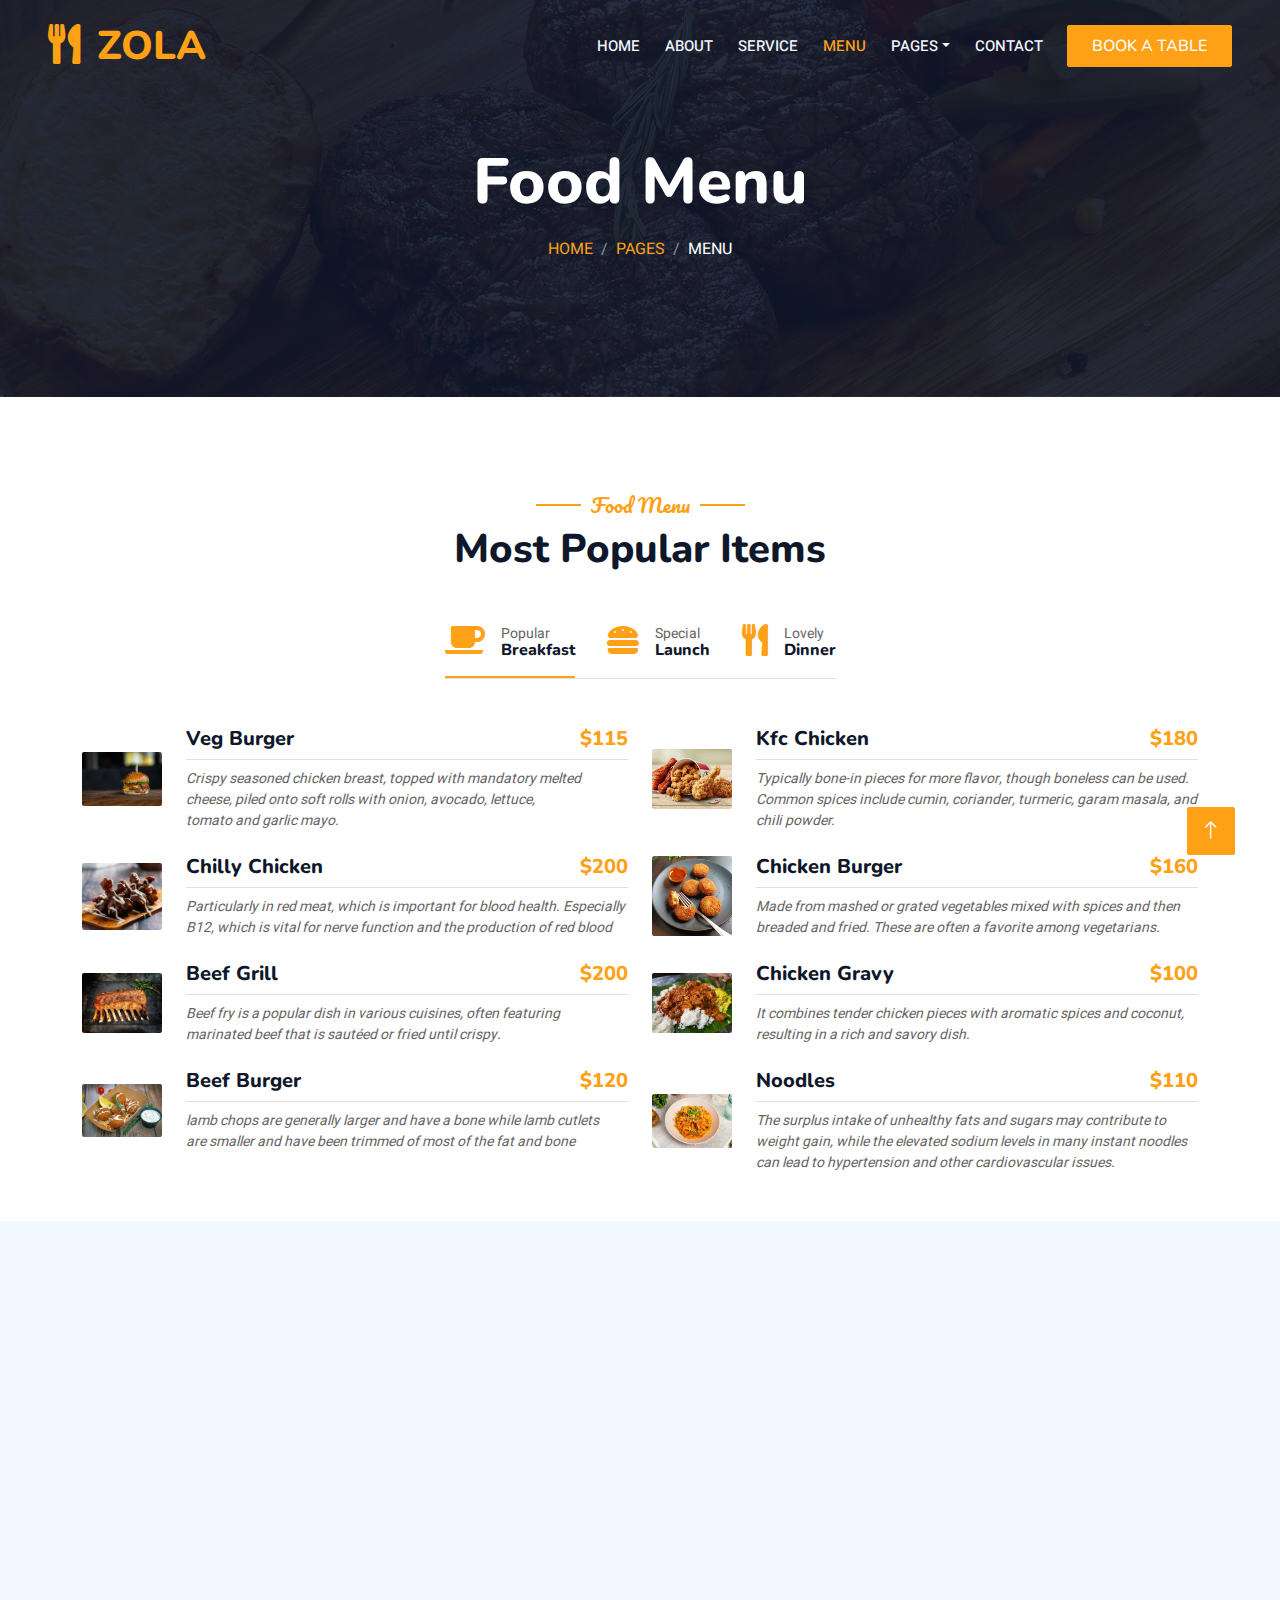
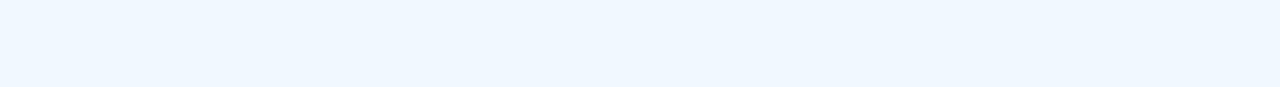
<file: menu.html>
<!DOCTYPE html>
<html lang="en">

<head>
    <meta charset="utf-8">
    <title>Restoran - Bootstrap Restaurant Template</title>
    <meta content="width=device-width, initial-scale=1.0" name="viewport">
    <meta content="" name="keywords">
    <meta content="" name="description">

    <!-- Favicon -->
    <link href="img/favicon.ico" rel="icon">

    <!-- Google Web Fonts -->
    <link rel="preconnect" href="https://fonts.googleapis.com">
    <link rel="preconnect" href="https://fonts.gstatic.com" crossorigin>
    <link href="https://fonts.googleapis.com/css2?family=Heebo:wght@400;500;600&family=Nunito:wght@600;700;800&family=Pacifico&display=swap" rel="stylesheet">

    <!-- Icon Font Stylesheet -->
    <link href="https://cdnjs.cloudflare.com/ajax/libs/font-awesome/5.10.0/css/all.min.css" rel="stylesheet">
    <link href="https://cdn.jsdelivr.net/npm/bootstrap-icons@1.4.1/font/bootstrap-icons.css" rel="stylesheet">

    <!-- Libraries Stylesheet -->
    <link href="lib/animate/animate.min.css" rel="stylesheet">
    <link href="lib/owlcarousel/assets/owl.carousel.min.css" rel="stylesheet">
    <link href="lib/tempusdominus/css/tempusdominus-bootstrap-4.min.css" rel="stylesheet" />

    <!-- Customized Bootstrap Stylesheet -->
    <link href="css/bootstrap.min.css" rel="stylesheet">

    <!-- Template Stylesheet -->
    <link href="css/style.css" rel="stylesheet">
</head>

<body>
    <div class="container-xxl bg-white p-0">
        <!-- Spinner Start -->
        <div id="spinner" class="show bg-white position-fixed translate-middle w-100 vh-100 top-50 start-50 d-flex align-items-center justify-content-center">
            <div class="spinner-border text-primary" style="width: 3rem; height: 3rem;" role="status">
                <span class="sr-only">Loading...</span>
            </div>
        </div>
        <!-- Spinner End -->


        <!-- Navbar & Hero Start -->
        <div class="container-xxl position-relative p-0">
            <nav class="navbar navbar-expand-lg navbar-dark bg-dark px-4 px-lg-5 py-3 py-lg-0">
                <a href="" class="navbar-brand p-0">
                    <h1 class="text-primary m-0"><i class="fa fa-utensils me-3"></i>ZOLA</h1>
                    <!-- <img src="img/logo.png" alt="Logo"> -->
                </a>
                <button class="navbar-toggler" type="button" data-bs-toggle="collapse" data-bs-target="#navbarCollapse">
                    <span class="fa fa-bars"></span>
                </button>
                <div class="collapse navbar-collapse" id="navbarCollapse">
                    <div class="navbar-nav ms-auto py-0 pe-4">
                        <a href="index.html" class="nav-item nav-link">Home</a>
                        <a href="about.html" class="nav-item nav-link">About</a>
                        <a href="service.html" class="nav-item nav-link">Service</a>
                        <a href="menu.html" class="nav-item nav-link active">Menu</a>
                        <div class="nav-item dropdown">
                            <a href="#" class="nav-link dropdown-toggle" data-bs-toggle="dropdown">Pages</a>
                            <div class="dropdown-menu m-0">
                                <a href="booking.html" class="dropdown-item">Booking</a>
                                <a href="team.html" class="dropdown-item">Our Team</a>
                                <a href="testimonial.html" class="dropdown-item">Testimonial</a>
                            </div>
                        </div>
                        <a href="contact.html" class="nav-item nav-link">Contact</a>
                    </div>
                    <a href="" class="btn btn-primary py-2 px-4">Book A Table</a>
                </div>
            </nav>

            <div class="container-xxl py-5 bg-dark hero-header mb-5">
                <div class="container text-center my-5 pt-5 pb-4">
                    <h1 class="display-3 text-white mb-3 animated slideInDown">Food Menu</h1>
                    <nav aria-label="breadcrumb">
                        <ol class="breadcrumb justify-content-center text-uppercase">
                            <li class="breadcrumb-item"><a href="#">Home</a></li>
                            <li class="breadcrumb-item"><a href="#">Pages</a></li>
                            <li class="breadcrumb-item text-white active" aria-current="page">Menu</li>
                        </ol>
                    </nav>
                </div>
            </div>
        </div>
        <!-- Navbar & Hero End -->


        <!-- Menu Start -->
        <div class="container-xxl py-5">
            <div class="container">
                <div class="text-center wow fadeInUp" data-wow-delay="0.1s">
                    <h5 class="section-title ff-secondary text-center text-primary fw-normal">Food Menu</h5>
                    <h1 class="mb-5">Most Popular Items</h1>
                </div>
                <div class="tab-class text-center wow fadeInUp" data-wow-delay="0.1s">
                    <ul class="nav nav-pills d-inline-flex justify-content-center border-bottom mb-5">
                        <li class="nav-item">
                            <a class="d-flex align-items-center text-start mx-3 ms-0 pb-3 active" data-bs-toggle="pill" href="#tab-1">
                                <i class="fa fa-coffee fa-2x text-primary"></i>
                                <div class="ps-3">
                                    <small class="text-body">Popular</small>
                                    <h6 class="mt-n1 mb-0">Breakfast</h6>
                                </div>
                            </a>
                        </li>
                        <li class="nav-item">
                            <a class="d-flex align-items-center text-start mx-3 pb-3" data-bs-toggle="pill" href="#tab-2">
                                <i class="fa fa-hamburger fa-2x text-primary"></i>
                                <div class="ps-3">
                                    <small class="text-body">Special</small>
                                    <h6 class="mt-n1 mb-0">Launch</h6>
                                </div>
                            </a>
                        </li>
                        <li class="nav-item">
                            <a class="d-flex align-items-center text-start mx-3 me-0 pb-3" data-bs-toggle="pill" href="#tab-3">
                                <i class="fa fa-utensils fa-2x text-primary"></i>
                                <div class="ps-3">
                                    <small class="text-body">Lovely</small>
                                    <h6 class="mt-n1 mb-0">Dinner</h6>
                                </div>
                            </a>
                        </li>
                    </ul>
                    <div class="tab-content">
                        <div id="tab-1" class="tab-pane fade show p-0 active">
                            <div class="row g-4">
                                <div class="col-lg-6">
                                    <div class="d-flex align-items-center">
                                        <img class="flex-shrink-0 img-fluid rounded" src="img/burger1.jpg" alt="" style="width: 80px;">
                                        <div class="w-100 d-flex flex-column text-start ps-4">
                                            <h5 class="d-flex justify-content-between border-bottom pb-2">
                                                <span>Veg Burger</span>
                                                <span class="text-primary">$115</span>
                                            </h5>
                                            <small class="fst-italic"> Crispy seasoned chicken breast, topped with mandatory melted cheese, piled onto soft rolls with onion, avocado, lettuce,<br>tomato and garlic mayo.</small>
                                        </div>
                                    </div>
                                </div>
                                <div class="col-lg-6">
                                    <div class="d-flex align-items-center">
                                        <img class="flex-shrink-0 img-fluid rounded" src="img/kfc.webp" alt="" style="width: 80px;">
                                        <div class="w-100 d-flex flex-column text-start ps-4">
                                            <h5 class="d-flex justify-content-between border-bottom pb-2">
                                                <span>Kfc Chicken</span>
                                                <span class="text-primary">$180</span>
                                            </h5>
                                            <small class="fst-italic"> Typically bone-in pieces for more flavor, though boneless can be used.
                                                Common spices include cumin, coriander, turmeric, garam masala, and chili powder.</small>
                                        </div>
                                    </div>
                                </div>
                                <div class="col-lg-6">
                                    <div class="d-flex align-items-center">
                                        <img class="flex-shrink-0 img-fluid rounded" src="img/burger4.jpg" alt="" style="width: 80px;">
                                        <div class="w-100 d-flex flex-column text-start ps-4">
                                            <h5 class="d-flex justify-content-between border-bottom pb-2">
                                                <span>Chilly Chicken</span>
                                                <span class="text-primary">$200</span>
                                            </h5>
                                            <small class="fst-italic">Particularly in red meat, which is important for blood health.
                                                Especially B12, which is vital for nerve function and the production of red blood</small>
                                        </div>
                                    </div>
                                </div>
                                <div class="col-lg-6">
                                    <div class="d-flex align-items-center">
                                        <img class="flex-shrink-0 img-fluid rounded" src="img/cutlet3.jpg" alt="" style="width: 80px;">
                                        <div class="w-100 d-flex flex-column text-start ps-4">
                                            <h5 class="d-flex justify-content-between border-bottom pb-2">
                                                <span>Chicken Burger</span>
                                                <span class="text-primary">$160</span>
                                            </h5>
                                            <small class="fst-italic">Made from mashed or grated vegetables mixed with spices and then breaded and fried. These are often a favorite among vegetarians.</small>
                                        </div>
                                    </div>
                                </div>
                                <div class="col-lg-6">
                                    <div class="d-flex align-items-center">
                                        <img class="flex-shrink-0 img-fluid rounded" src="img/burger5.jpg" alt="" style="width: 80px;">
                                        <div class="w-100 d-flex flex-column text-start ps-4">
                                            <h5 class="d-flex justify-content-between border-bottom pb-2">
                                                <span>Beef Grill</span>
                                                <span class="text-primary">$200</span>
                                            </h5>
                                            <small class="fst-italic">Beef fry is a popular dish in various cuisines, often featuring <br>marinated beef that is sautéed or fried until crispy. </small>
                                        </div>
                                    </div>
                                </div>
                                <div class="col-lg-6">
                                    <div class="d-flex align-items-center">
                                        <img class="flex-shrink-0 img-fluid rounded" src="img/burger6.jpg" alt="" style="width: 80px;">
                                        <div class="w-100 d-flex flex-column text-start ps-4">
                                            <h5 class="d-flex justify-content-between border-bottom pb-2">
                                                <span>Chicken Gravy</span>
                                                <span class="text-primary">$100</span>
                                            </h5>
                                            <small class="fst-italic"> It combines tender chicken pieces with aromatic spices and coconut, resulting in a rich and savory dish.</small>
                                        </div>
                                    </div>
                                </div>
                                <div class="col-lg-6">
                                    <div class="d-flex align-items-center">
                                        <img class="flex-shrink-0 img-fluid rounded" src="img/burger7.jpg" alt="" style="width: 80px;">
                                        <div class="w-100 d-flex flex-column text-start ps-4">
                                            <h5 class="d-flex justify-content-between border-bottom pb-2">
                                                <span>Beef Burger</span>
                                                <span class="text-primary">$120</span>
                                            </h5>
                                            <small class="fst-italic">lamb chops are generally larger and have a bone while lamb cutlets <br>are smaller and have been trimmed of most of the fat and bone</small>
                                        </div>
                                    </div>
                                </div>
                                <div class="col-lg-6">
                                    <div class="d-flex align-items-center">
                                        <img class="flex-shrink-0 img-fluid rounded" src="img/burger8.jpg" alt="" style="width: 80px;">
                                        <div class="w-100 d-flex flex-column text-start ps-4">
                                            <h5 class="d-flex justify-content-between border-bottom pb-2">
                                                <span>Noodles</span>
                                                <span class="text-primary">$110</span>
                                            </h5>
                                            <small class="fst-italic">The surplus intake of unhealthy fats and sugars may contribute to weight gain, while the elevated sodium levels in many instant noodles can lead to hypertension and other cardiovascular issues.</small>
                                        </div>
                                    </div>
                                </div>
                            </div>
                        </div>
                        <!-- <div id="tab-2" class="tab-pane fade show p-0">
                            <div class="row g-4">
                                <div class="col-lg-6">
                                    <div class="d-flex align-items-center">
                                        <img class="flex-shrink-0 img-fluid rounded" src="img/menu-1.jpg" alt="" style="width: 80px;">
                                        <div class="w-100 d-flex flex-column text-start ps-4">
                                            <h5 class="d-flex justify-content-between border-bottom pb-2">
                                                <span>Chicken Burger</span>
                                                <span class="text-primary">$115</span>
                                            </h5>
                                            <small class="fst-italic">Ipsum ipsum clita erat amet dolor justo diam</small>
                                        </div>
                                    </div>
                                </div>
                                <div class="col-lg-6">
                                    <div class="d-flex align-items-center">
                                        <img class="flex-shrink-0 img-fluid rounded" src="img/menu-2.jpg" alt="" style="width: 80px;">
                                        <div class="w-100 d-flex flex-column text-start ps-4">
                                            <h5 class="d-flex justify-content-between border-bottom pb-2">
                                                <span>Chicken Burger</span>
                                                <span class="text-primary">$115</span>
                                            </h5>
                                            <small class="fst-italic">Ipsum ipsum clita erat amet dolor justo diam</small>
                                        </div>
                                    </div>
                                </div>
                                <div class="col-lg-6">
                                    <div class="d-flex align-items-center">
                                        <img class="flex-shrink-0 img-fluid rounded" src="img/menu-3.jpg" alt="" style="width: 80px;">
                                        <div class="w-100 d-flex flex-column text-start ps-4">
                                            <h5 class="d-flex justify-content-between border-bottom pb-2">
                                                <span>Chicken Burger</span>
                                                <span class="text-primary">$115</span>
                                            </h5>
                                            <small class="fst-italic">Ipsum ipsum clita erat amet dolor justo diam</small>
                                        </div>
                                    </div>
                                </div>
                                <div class="col-lg-6">
                                    <div class="d-flex align-items-center">
                                        <img class="flex-shrink-0 img-fluid rounded" src="img/menu-4.jpg" alt="" style="width: 80px;">
                                        <div class="w-100 d-flex flex-column text-start ps-4">
                                            <h5 class="d-flex justify-content-between border-bottom pb-2">
                                                <span>Chicken Burger</span>
                                                <span class="text-primary">$115</span>
                                            </h5>
                                            <small class="fst-italic">Ipsum ipsum clita erat amet dolor justo diam</small>
                                        </div>
                                    </div>
                                </div>
                                <div class="col-lg-6">
                                    <div class="d-flex align-items-center">
                                        <img class="flex-shrink-0 img-fluid rounded" src="img/menu-5.jpg" alt="" style="width: 80px;">
                                        <div class="w-100 d-flex flex-column text-start ps-4">
                                            <h5 class="d-flex justify-content-between border-bottom pb-2">
                                                <span>Chicken Burger</span>
                                                <span class="text-primary">$115</span>
                                            </h5>
                                            <small class="fst-italic">Ipsum ipsum clita erat amet dolor justo diam</small>
                                        </div>
                                    </div>
                                </div>
                                <div class="col-lg-6">
                                    <div class="d-flex align-items-center">
                                        <img class="flex-shrink-0 img-fluid rounded" src="img/menu-6.jpg" alt="" style="width: 80px;">
                                        <div class="w-100 d-flex flex-column text-start ps-4">
                                            <h5 class="d-flex justify-content-between border-bottom pb-2">
                                                <span>Chicken Burger</span>
                                                <span class="text-primary">$115</span>
                                            </h5>
                                            <small class="fst-italic">Ipsum ipsum clita erat amet dolor justo diam</small>
                                        </div>
                                    </div>
                                </div>
                                <div class="col-lg-6">
                                    <div class="d-flex align-items-center">
                                        <img class="flex-shrink-0 img-fluid rounded" src="img/menu-7.jpg" alt="" style="width: 80px;">
                                        <div class="w-100 d-flex flex-column text-start ps-4">
                                            <h5 class="d-flex justify-content-between border-bottom pb-2">
                                                <span>Chicken Burger</span>
                                                <span class="text-primary">$115</span>
                                            </h5>
                                            <small class="fst-italic">Ipsum ipsum clita erat amet dolor justo diam</small>
                                        </div>
                                    </div>
                                </div>
                                <div class="col-lg-6">
                                    <div class="d-flex align-items-center">
                                        <img class="flex-shrink-0 img-fluid rounded" src="img/menu-8.jpg" alt="" style="width: 80px;">
                                        <div class="w-100 d-flex flex-column text-start ps-4">
                                            <h5 class="d-flex justify-content-between border-bottom pb-2">
                                                <span>Chicken Burger</span>
                                                <span class="text-primary">$115</span>
                                            </h5>
                                            <small class="fst-italic">Ipsum ipsum clita erat amet dolor justo diam</small>
                                        </div>
                                    </div>
                                </div>
                        <div id="tab-3" class="tab-pane fade show p-0">
                            <div class="row g-4">
                                <div class="col-lg-6">
                                    <div class="d-flex align-items-center">
                                        <img class="flex-shrink-0 img-fluid rounded" src="img/menu-1.jpg" alt="" style="width: 80px;">
                                        <div class="w-100 d-flex flex-column text-start ps-4">
                                            <h5 class="d-flex justify-content-between border-bottom pb-2">
                                                <span>Chicken Burger</span>
                                                <span class="text-primary">$115</span>
                                            </h5>
                                            <small class="fst-italic">Ipsum ipsum clita erat amet dolor justo diam</small>
                                        </div>
                                    </div>
                                </div>
                                <div class="col-lg-6">
                                    <div class="d-flex align-items-center">
                                        <img class="flex-shrink-0 img-fluid rounded" src="img/menu-2.jpg" alt="" style="width: 80px;">
                                        <div class="w-100 d-flex flex-column text-start ps-4">
                                            <h5 class="d-flex justify-content-between border-bottom pb-2">
                                                <span>Chicken Burger</span>
                                                <span class="text-primary">$115</span>
                                            </h5>
                                            <small class="fst-italic">Ipsum ipsum clita erat amet dolor justo diam</small>
                                        </div>
                                    </div>
                                </div>
                                <div class="col-lg-6">
                                    <div class="d-flex align-items-center">
                                        <img class="flex-shrink-0 img-fluid rounded" src="img/menu-3.jpg" alt="" style="width: 80px;">
                                        <div class="w-100 d-flex flex-column text-start ps-4">
                                            <h5 class="d-flex justify-content-between border-bottom pb-2">
                                                <span>Chicken Burger</span>
                                                <span class="text-primary">$115</span>
                                            </h5>
                                            <small class="fst-italic">Ipsum ipsum clita erat amet dolor justo diam</small>
                                        </div>
                                    </div>
                                </div>
                                <div class="col-lg-6">
                                    <div class="d-flex align-items-center">
                                        <img class="flex-shrink-0 img-fluid rounded" src="img/menu-4.jpg" alt="" style="width: 80px;">
                                        <div class="w-100 d-flex flex-column text-start ps-4">
                                            <h5 class="d-flex justify-content-between border-bottom pb-2">
                                                <span>Chicken Burger</span>
                                                <span class="text-primary">$115</span>
                                            </h5>
                                            <small class="fst-italic">Ipsum ipsum clita erat amet dolor justo diam</small>
                                        </div>
                                    </div>
                                </div>
                                <div class="col-lg-6">
                                    <div class="d-flex align-items-center">
                                        <img class="flex-shrink-0 img-fluid rounded" src="img/menu-5.jpg" alt="" style="width: 80px;">
                                        <div class="w-100 d-flex flex-column text-start ps-4">
                                            <h5 class="d-flex justify-content-between border-bottom pb-2">
                                                <span>Chicken Burger</span>
                                                <span class="text-primary">$115</span>
                                            </h5>
                                            <small class="fst-italic">Ipsum ipsum clita erat amet dolor justo diam</small>
                                        </div>
                                    </div>
                                </div>
                                <div class="col-lg-6">
                                    <div class="d-flex align-items-center">
                                        <img class="flex-shrink-0 img-fluid rounded" src="img/menu-6.jpg" alt="" style="width: 80px;">
                                        <div class="w-100 d-flex flex-column text-start ps-4">
                                            <h5 class="d-flex justify-content-between border-bottom pb-2">
                                                <span>Chicken Burger</span>
                                                <span class="text-primary">$115</span>
                                            </h5>
                                            <small class="fst-italic">Ipsum ipsum clita erat amet dolor justo diam</small>
                                        </div>
                                    </div>
                                </div>
                                <div class="col-lg-6">
                                    <div class="d-flex align-items-center">
                                        <img class="flex-shrink-0 img-fluid rounded" src="img/menu-7.jpg" alt="" style="width: 80px;">
                                        <div class="w-100 d-flex flex-column text-start ps-4">
                                            <h5 class="d-flex justify-content-between border-bottom pb-2">
                                                <span>Chicken Burger</span>
                                                <span class="text-primary">$115</span>
                                            </h5>
                                            <small class="fst-italic">Ipsum ipsum clita erat amet dolor justo diam</small>
                                        </div>
                                    </div>
                                </div>
                                <div class="col-lg-6">
                                    <div class="d-flex align-items-center">
                                        <img class="flex-shrink-0 img-fluid rounded" src="img/menu-8.jpg" alt="" style="width: 80px;">
                                        <div class="w-100 d-flex flex-column text-start ps-4">
                                            <h5 class="d-flex justify-content-between border-bottom pb-2">
                                                <span>Chicken Burger</span>
                                                <span class="text-primary">$115</span>
                                            </h5>
                                            <small class="fst-italic">Ipsum ipsum clita erat amet dolor justo diam</small>
                                        </div>
                                    </div>
                                </div>     -->
                             </div>
                        </div>
                       
                            </div>
                        </div>
                    </div>
                </div>
            </div>
        </div>
        <!-- Menu End -->
        

        <!-- Footer Start -->
        <div class="container-fluid bg-dark text-light footer pt-5 mt-5 wow fadeIn" data-wow-delay="0.1s">
            <div class="container py-5">
                <div class="row g-5">
                    <div class="col-lg-3 col-md-6">
                        <h4 class="section-title ff-secondary text-start text-primary fw-normal mb-4">Company</h4>
                        <a class="btn btn-link" href="">About Us</a>
                        <a class="btn btn-link" href="">Contact Us</a>
                        <a class="btn btn-link" href="">Reservation</a>
                        <a class="btn btn-link" href="">Privacy Policy</a>
                        <a class="btn btn-link" href="">Terms & Condition</a>
                    </div>
                    <div class="col-lg-3 col-md-6">
                        <h4 class="section-title ff-secondary text-start text-primary fw-normal mb-4">Contact</h4>
                        <p class="mb-2"><i class="fa fa-map-marker-alt me-3"></i>123 Street, New York, USA</p>
                        <p class="mb-2"><i class="fa fa-phone-alt me-3"></i>+012 345 67890</p>
                        <p class="mb-2"><i class="fa fa-envelope me-3"></i>info@zola.com</p>
                        <div class="d-flex pt-2">
                            <a class="btn btn-outline-light btn-social" href=""><i class="fab fa-twitter"></i></a>
                            <a class="btn btn-outline-light btn-social" href=""><i class="fab fa-facebook-f"></i></a>
                            <a class="btn btn-outline-light btn-social" href=""><i class="fab fa-youtube"></i></a>
                            <a class="btn btn-outline-light btn-social" href=""><i class="fab fa-linkedin-in"></i></a>
                        </div>
                    </div>
                    <div class="col-lg-3 col-md-6">
                        <h4 class="section-title ff-secondary text-start text-primary fw-normal mb-4">Opening</h4>
                        <h5 class="text-light fw-normal">Monday - Saturday</h5>
                        <p>09AM - 09PM</p>
                        <h5 class="text-light fw-normal">Sunday</h5>
                        <p>10AM - 08PM</p>
                    </div>
                    <div class="col-lg-3 col-md-6">
                        <h4 class="section-title ff-secondary text-start text-primary fw-normal mb-4">Comments</h4>
                        <p>Every dish we tried was bursting with flavor and cooked to perfection</p>
                        <div class="position-relative mx-auto" style="max-width: 400px;">
                            <input class="form-control border-primary w-100 py-3 ps-4 pe-5" type="text" placeholder="Your email">
                            <button type="button" class="btn btn-primary py-2 position-absolute top-0 end-0 mt-2 me-2">SignUp</button>
                        </div>
                    </div>
                </div>
            </div>
            <div class="container">
                <div class="copyright">
                    <div class="row">
                        <div class="col-md-6 text-center text-md-start mb-3 mb-md-0">
                            &copy; <a class="border-bottom" href="#">Zola</a>, All Right Reserved. 
							
							<!--/*** This template is free as long as you keep the footer author’s credit link/attribution link/backlink. If you'd like to use the template without the footer author’s credit link/attribution link/backlink, you can purchase the Credit Removal License from "https://htmlcodex.com/credit-removal". Thank you for your support. ***/-->
							<!-- Designed By <a class="border-bottom" href="https://htmlcodex.com">HTML Codex</a><br><br>
                            Distributed By <a class="border-bottom" href="https://themewagon.com" target="_blank">ThemeWagon</a> -->
                        </div>
                        <div class="col-md-6 text-center text-md-end">
                            <div class="footer-menu">
                                <a href="">Home</a>
                                <a href="">Cookies</a>
                                <a href="">Help</a>
                                <a href="">FQAs</a>
                            </div>
                        </div>
                    </div>
                </div>
            </div>
        </div>
        <!-- Footer End -->


        <!-- Back to Top -->
        <a href="#" class="btn btn-lg btn-primary btn-lg-square back-to-top"><i class="bi bi-arrow-up"></i></a>
    </div>

    <!-- JavaScript Libraries -->
    <script src="https://code.jquery.com/jquery-3.4.1.min.js"></script>
    <script src="https://cdn.jsdelivr.net/npm/bootstrap@5.0.0/dist/js/bootstrap.bundle.min.js"></script>
    <script src="lib/wow/wow.min.js"></script>
    <script src="lib/easing/easing.min.js"></script>
    <script src="lib/waypoints/waypoints.min.js"></script>
    <script src="lib/counterup/counterup.min.js"></script>
    <script src="lib/owlcarousel/owl.carousel.min.js"></script>
    <script src="lib/tempusdominus/js/moment.min.js"></script>
    <script src="lib/tempusdominus/js/moment-timezone.min.js"></script>
    <script src="lib/tempusdominus/js/tempusdominus-bootstrap-4.min.js"></script>

    <!-- Template Javascript -->
    <script src="js/main.js"></script>
</body>

</html>
</file>
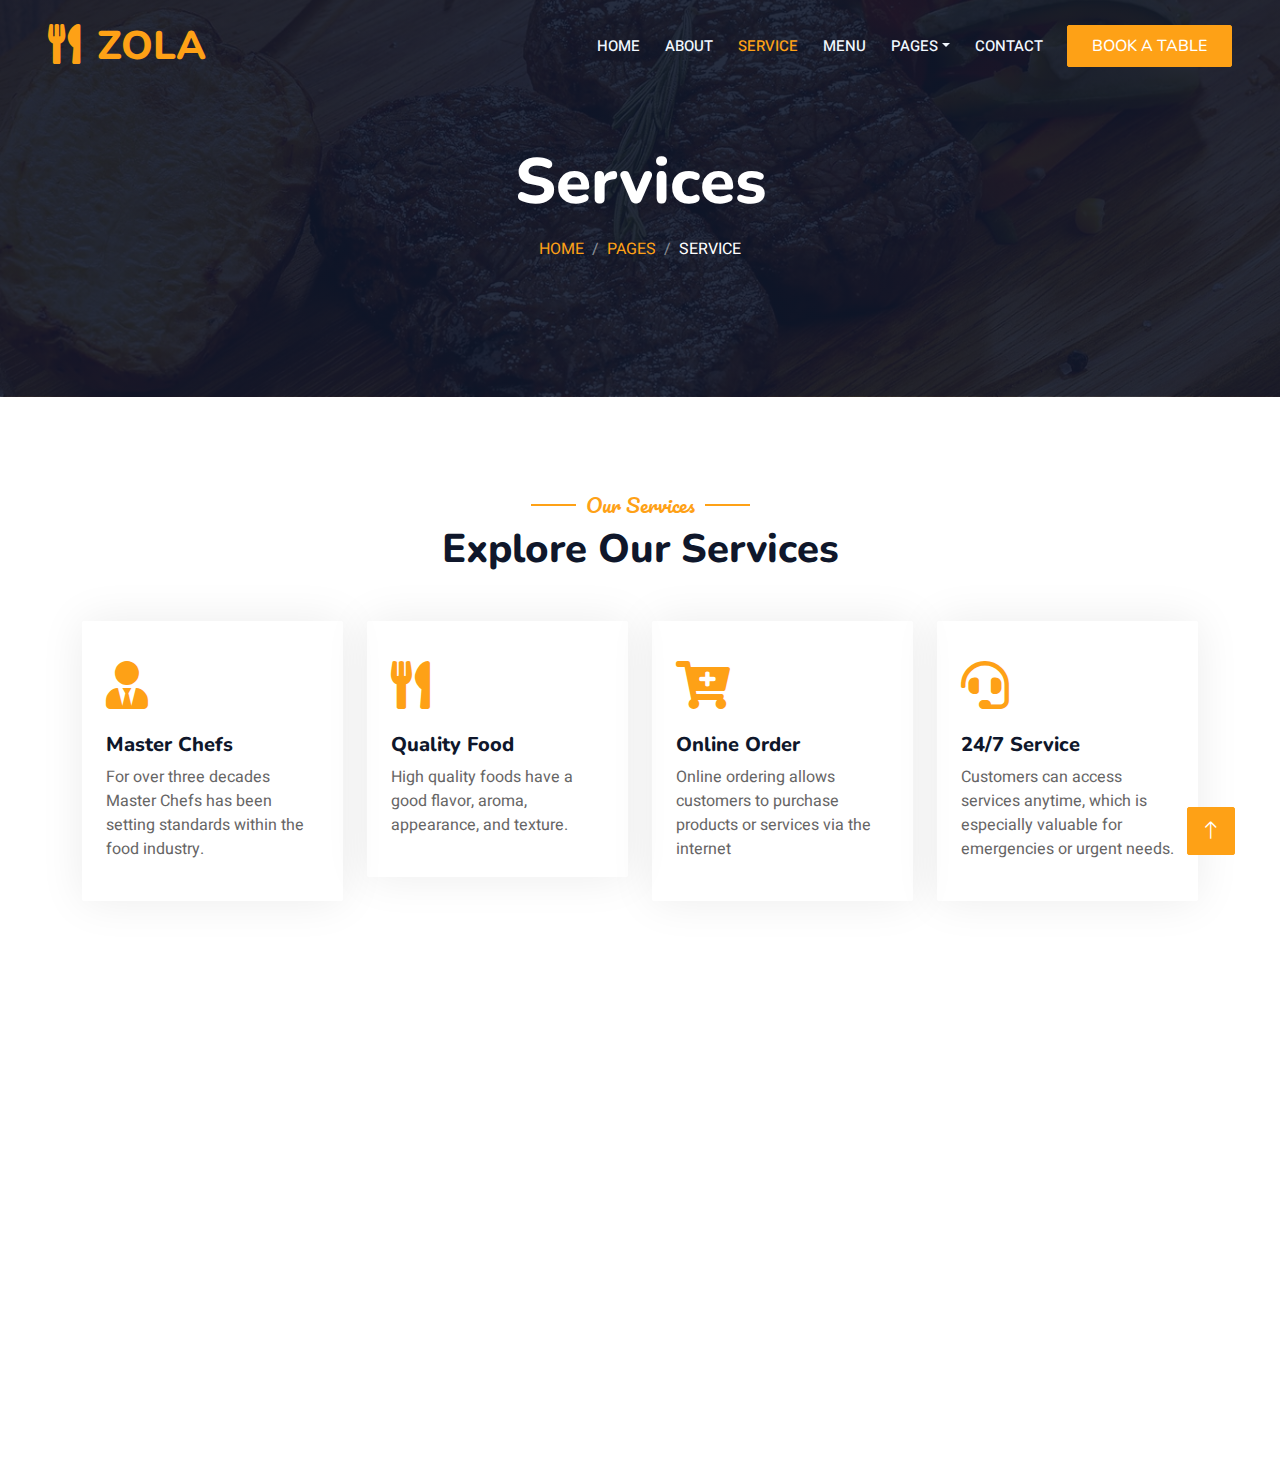
<file: service.html>
<!DOCTYPE html>
<html lang="en">

<head>
    <meta charset="utf-8">
    <title>Restoran - Bootstrap Restaurant Template</title>
    <meta content="width=device-width, initial-scale=1.0" name="viewport">
    <meta content="" name="keywords">
    <meta content="" name="description">

    <!-- Favicon -->
    <link href="img/favicon.ico" rel="icon">

    <!-- Google Web Fonts -->
    <link rel="preconnect" href="https://fonts.googleapis.com">
    <link rel="preconnect" href="https://fonts.gstatic.com" crossorigin>
    <link href="https://fonts.googleapis.com/css2?family=Heebo:wght@400;500;600&family=Nunito:wght@600;700;800&family=Pacifico&display=swap" rel="stylesheet">

    <!-- Icon Font Stylesheet -->
    <link href="https://cdnjs.cloudflare.com/ajax/libs/font-awesome/5.10.0/css/all.min.css" rel="stylesheet">
    <link href="https://cdn.jsdelivr.net/npm/bootstrap-icons@1.4.1/font/bootstrap-icons.css" rel="stylesheet">

    <!-- Libraries Stylesheet -->
    <link href="lib/animate/animate.min.css" rel="stylesheet">
    <link href="lib/owlcarousel/assets/owl.carousel.min.css" rel="stylesheet">
    <link href="lib/tempusdominus/css/tempusdominus-bootstrap-4.min.css" rel="stylesheet" />

    <!-- Customized Bootstrap Stylesheet -->
    <link href="css/bootstrap.min.css" rel="stylesheet">

    <!-- Template Stylesheet -->
    <link href="css/style.css" rel="stylesheet">
</head>

<body>
    <div class="container-xxl bg-white p-0">
        <!-- Spinner Start -->
        <div id="spinner" class="show bg-white position-fixed translate-middle w-100 vh-100 top-50 start-50 d-flex align-items-center justify-content-center">
            <div class="spinner-border text-primary" style="width: 3rem; height: 3rem;" role="status">
                <span class="sr-only">Loading...</span>
            </div>
        </div>
        <!-- Spinner End -->


        <!-- Navbar & Hero Start -->
        <div class="container-xxl position-relative p-0">
            <nav class="navbar navbar-expand-lg navbar-dark bg-dark px-4 px-lg-5 py-3 py-lg-0">
                <a href="" class="navbar-brand p-0">
                    <h1 class="text-primary m-0"><i class="fa fa-utensils me-3"></i>ZOLA</h1>
                    <!-- <img src="img/logo.png" alt="Logo"> -->
                </a>
                <button class="navbar-toggler" type="button" data-bs-toggle="collapse" data-bs-target="#navbarCollapse">
                    <span class="fa fa-bars"></span>
                </button>
                <div class="collapse navbar-collapse" id="navbarCollapse">
                    <div class="navbar-nav ms-auto py-0 pe-4">
                        <a href="index.html" class="nav-item nav-link">Home</a>
                        <a href="about.html" class="nav-item nav-link">About</a>
                        <a href="service.html" class="nav-item nav-link active">Service</a>
                        <a href="menu.html" class="nav-item nav-link">Menu</a>
                        <div class="nav-item dropdown">
                            <a href="#" class="nav-link dropdown-toggle" data-bs-toggle="dropdown">Pages</a>
                            <div class="dropdown-menu m-0">
                                <a href="booking.html" class="dropdown-item">Booking</a>
                                <a href="team.html" class="dropdown-item">Our Team</a>
                                <a href="testimonial.html" class="dropdown-item">Testimonial</a>
                            </div>
                        </div>
                        <a href="contact.html" class="nav-item nav-link">Contact</a>
                    </div>
                    <a href="" class="btn btn-primary py-2 px-4">Book A Table</a>
                </div>
            </nav>

            <div class="container-xxl py-5 bg-dark hero-header mb-5">
                <div class="container text-center my-5 pt-5 pb-4">
                    <h1 class="display-3 text-white mb-3 animated slideInDown">Services</h1>
                    <nav aria-label="breadcrumb">
                        <ol class="breadcrumb justify-content-center text-uppercase">
                            <li class="breadcrumb-item"><a href="#">Home</a></li>
                            <li class="breadcrumb-item"><a href="#">Pages</a></li>
                            <li class="breadcrumb-item text-white active" aria-current="page">Service</li>
                        </ol>
                    </nav>
                </div>
            </div>
        </div>
        <!-- Navbar & Hero End -->


        <!-- Service Start -->
        <div class="container-xxl py-5">
            <div class="container">
                <div class="text-center wow fadeInUp" data-wow-delay="0.1s">
                    <h5 class="section-title ff-secondary text-center text-primary fw-normal">Our Services</h5>
                    <h1 class="mb-5">Explore Our Services</h1>
                </div>
                <div class="row g-4">
                    <div class="col-lg-3 col-sm-6 wow fadeInUp" data-wow-delay="0.1s">
                        <div class="service-item rounded pt-3">
                            <div class="p-4">
                                <i class="fa fa-3x fa-user-tie text-primary mb-4"></i>
                                <h5>Master Chefs</h5>
                                <p>For over three decades Master Chefs has been setting standards within the food industry.</p>
                            </div>
                        </div>
                    </div>
                    <div class="col-lg-3 col-sm-6 wow fadeInUp" data-wow-delay="0.3s">
                        <div class="service-item rounded pt-3">
                            <div class="p-4">
                                <i class="fa fa-3x fa-utensils text-primary mb-4"></i>
                                <h5>Quality Food</h5>
                                <p>High quality foods have a good flavor, aroma, appearance, and texture.</p>
                            </div>
                        </div>
                    </div>
                    <div class="col-lg-3 col-sm-6 wow fadeInUp" data-wow-delay="0.5s">
                        <div class="service-item rounded pt-3">
                            <div class="p-4">
                                <i class="fa fa-3x fa-cart-plus text-primary mb-4"></i>
                                <h5>Online Order</h5>
                                <p>Online ordering allows customers to purchase products or services via the internet</p>
                            </div>
                        </div>
                    </div>
                    <div class="col-lg-3 col-sm-6 wow fadeInUp" data-wow-delay="0.7s">
                        <div class="service-item rounded pt-3">
                            <div class="p-4">
                                <i class="fa fa-3x fa-headset text-primary mb-4"></i>
                                <h5>24/7 Service</h5>
                                <p>Customers can access services anytime, which is especially valuable for emergencies or urgent needs.</p>
                            </div>
                        </div>
                    </div>
                    <!-- <div class="col-lg-3 col-sm-6 wow fadeInUp" data-wow-delay="0.1s">
                        <div class="service-item rounded pt-3">
                            <div class="p-4">
                                <i class="fa fa-3x fa-user-tie text-primary mb-4"></i>
                                <h5>Master Chefs</h5>
                                <p>Diam elitr kasd sed at elitr sed ipsum justo dolor sed clita amet diam</p>
                            </div>
                        </div>
                    </div>
                    <div class="col-lg-3 col-sm-6 wow fadeInUp" data-wow-delay="0.3s">
                        <div class="service-item rounded pt-3">
                            <div class="p-4">
                                <i class="fa fa-3x fa-utensils text-primary mb-4"></i>
                                <h5>Quality Food</h5>
                                <p>Diam elitr kasd sed at elitr sed ipsum justo dolor sed clita amet diam</p>
                            </div>
                        </div>
                    </div>
                    <div class="col-lg-3 col-sm-6 wow fadeInUp" data-wow-delay="0.5s">
                        <div class="service-item rounded pt-3">
                            <div class="p-4">
                                <i class="fa fa-3x fa-cart-plus text-primary mb-4"></i>
                                <h5>Online Order</h5>
                                <p>Diam elitr kasd sed at elitr sed ipsum justo dolor sed clita amet diam</p>
                            </div>
                        </div>
                    </div>
                    <div class="col-lg-3 col-sm-6 wow fadeInUp" data-wow-delay="0.7s">
                        <div class="service-item rounded pt-3">
                            <div class="p-4">
                                <i class="fa fa-3x fa-headset text-primary mb-4"></i>
                                <h5>24/7 Service</h5>
                                <p>Diam elitr kasd sed at elitr sed ipsum justo dolor sed clita amet diam</p>
                            </div>
                        </div>
                    </div> -->
                </div>
            </div>
        </div>
        <!-- Service End -->
        

        <!-- Footer Start -->
        <div class="container-fluid bg-dark text-light footer pt-5 mt-5 wow fadeIn" data-wow-delay="0.1s">
            <div class="container py-5">
                <div class="row g-5">
                    <div class="col-lg-3 col-md-6">
                        <h4 class="section-title ff-secondary text-start text-primary fw-normal mb-4">Company</h4>
                        <a class="btn btn-link" href="">About Us</a>
                        <a class="btn btn-link" href="">Contact Us</a>
                        <a class="btn btn-link" href="">Reservation</a>
                        <a class="btn btn-link" href="">Privacy Policy</a>
                        <a class="btn btn-link" href="">Terms & Condition</a>
                    </div>
                    <div class="col-lg-3 col-md-6">
                        <h4 class="section-title ff-secondary text-start text-primary fw-normal mb-4">Contact</h4>
                        <p class="mb-2"><i class="fa fa-map-marker-alt me-3"></i>123 Street, New York, USA</p>
                        <p class="mb-2"><i class="fa fa-phone-alt me-3"></i>+012 345 67890</p>
                        <p class="mb-2"><i class="fa fa-envelope me-3"></i>info@example.com</p>
                        <div class="d-flex pt-2">
                            <a class="btn btn-outline-light btn-social" href=""><i class="fab fa-twitter"></i></a>
                            <a class="btn btn-outline-light btn-social" href=""><i class="fab fa-facebook-f"></i></a>
                            <a class="btn btn-outline-light btn-social" href=""><i class="fab fa-youtube"></i></a>
                            <a class="btn btn-outline-light btn-social" href=""><i class="fab fa-linkedin-in"></i></a>
                        </div>
                    </div>
                    <div class="col-lg-3 col-md-6">
                        <h4 class="section-title ff-secondary text-start text-primary fw-normal mb-4">Opening</h4>
                        <h5 class="text-light fw-normal">Monday - Saturday</h5>
                        <p>09AM - 09PM</p>
                        <h5 class="text-light fw-normal">Sunday</h5>
                        <p>10AM - 08PM</p>
                    </div>
                    <div class="col-lg-3 col-md-6">
                        <h4 class="section-title ff-secondary text-start text-primary fw-normal mb-4">Newsletter</h4>
                        <p>Dolor amet sit justo amet elitr clita ipsum elitr est.</p>
                        <div class="position-relative mx-auto" style="max-width: 400px;">
                            <input class="form-control border-primary w-100 py-3 ps-4 pe-5" type="text" placeholder="Your email">
                            <button type="button" class="btn btn-primary py-2 position-absolute top-0 end-0 mt-2 me-2">SignUp</button>
                        </div>
                    </div>
                </div>
            </div>
            <div class="container">
                <div class="copyright">
                    <div class="row">
                        <div class="col-md-6 text-center text-md-start mb-3 mb-md-0">
                            &copy; <a class="border-bottom" href="#">Your Site Name</a>, All Right Reserved. 
							
							<!--/*** This template is free as long as you keep the footer author’s credit link/attribution link/backlink. If you'd like to use the template without the footer author’s credit link/attribution link/backlink, you can purchase the Credit Removal License from "https://htmlcodex.com/credit-removal". Thank you for your support. ***/-->
							Designed By <a class="border-bottom" href="https://htmlcodex.com">HTML Codex</a><br><br>
                            Distributed By <a class="border-bottom" href="https://themewagon.com" target="_blank">ThemeWagon</a>
                        </div>
                        <div class="col-md-6 text-center text-md-end">
                            <div class="footer-menu">
                                <a href="">Home</a>
                                <a href="">Cookies</a>
                                <a href="">Help</a>
                                <a href="">FQAs</a>
                            </div>
                        </div>
                    </div>
                </div>
            </div>
        </div>
        <!-- Footer End -->


        <!-- Back to Top -->
        <a href="#" class="btn btn-lg btn-primary btn-lg-square back-to-top"><i class="bi bi-arrow-up"></i></a>
    </div>

    <!-- JavaScript Libraries -->
    <script src="https://code.jquery.com/jquery-3.4.1.min.js"></script>
    <script src="https://cdn.jsdelivr.net/npm/bootstrap@5.0.0/dist/js/bootstrap.bundle.min.js"></script>
    <script src="lib/wow/wow.min.js"></script>
    <script src="lib/easing/easing.min.js"></script>
    <script src="lib/waypoints/waypoints.min.js"></script>
    <script src="lib/counterup/counterup.min.js"></script>
    <script src="lib/owlcarousel/owl.carousel.min.js"></script>
    <script src="lib/tempusdominus/js/moment.min.js"></script>
    <script src="lib/tempusdominus/js/moment-timezone.min.js"></script>
    <script src="lib/tempusdominus/js/tempusdominus-bootstrap-4.min.js"></script>

    <!-- Template Javascript -->
    <script src="js/main.js"></script>
</body>

</html>
</file>
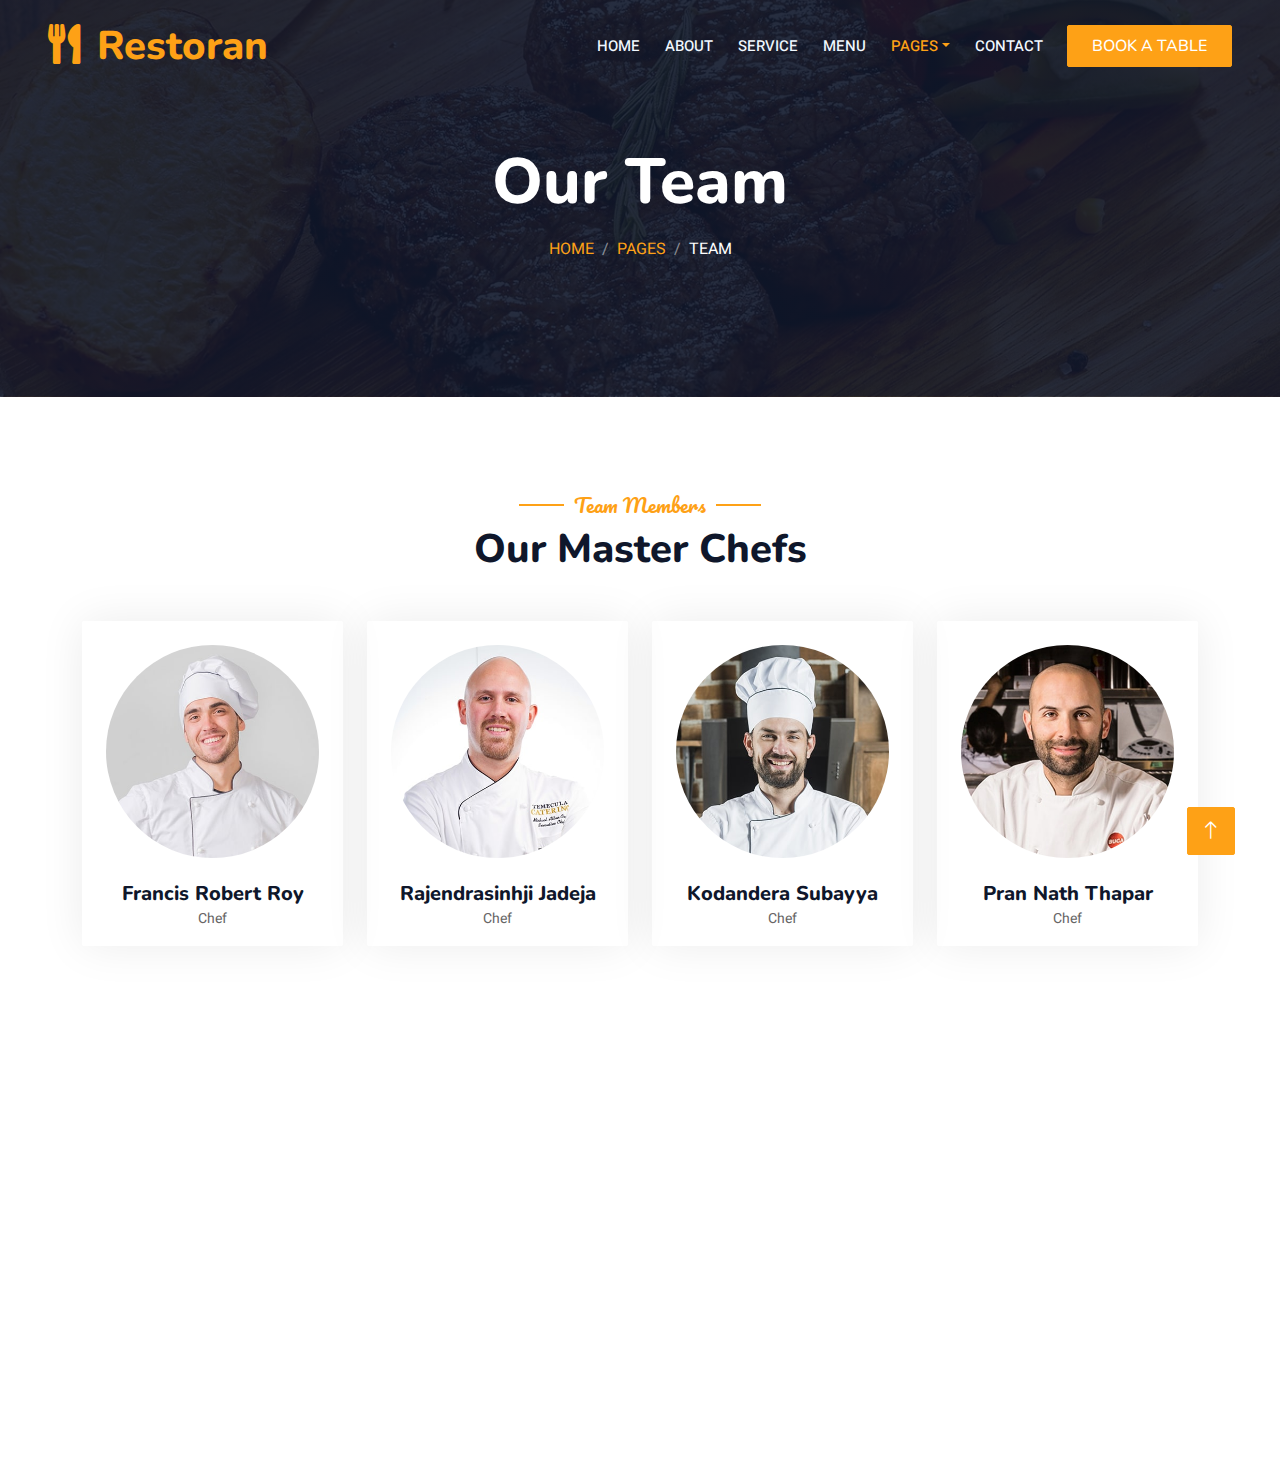
<file: team.html>
<!DOCTYPE html>
<html lang="en">

<head>
    <meta charset="utf-8">
    <title>Restoran - Bootstrap Restaurant Template</title>
    <meta content="width=device-width, initial-scale=1.0" name="viewport">
    <meta content="" name="keywords">
    <meta content="" name="description">

    <!-- Favicon -->
    <link href="img/favicon.ico" rel="icon">

    <!-- Google Web Fonts -->
    <link rel="preconnect" href="https://fonts.googleapis.com">
    <link rel="preconnect" href="https://fonts.gstatic.com" crossorigin>
    <link href="https://fonts.googleapis.com/css2?family=Heebo:wght@400;500;600&family=Nunito:wght@600;700;800&family=Pacifico&display=swap" rel="stylesheet">

    <!-- Icon Font Stylesheet -->
    <link href="https://cdnjs.cloudflare.com/ajax/libs/font-awesome/5.10.0/css/all.min.css" rel="stylesheet">
    <link href="https://cdn.jsdelivr.net/npm/bootstrap-icons@1.4.1/font/bootstrap-icons.css" rel="stylesheet">

    <!-- Libraries Stylesheet -->
    <link href="lib/animate/animate.min.css" rel="stylesheet">
    <link href="lib/owlcarousel/assets/owl.carousel.min.css" rel="stylesheet">
    <link href="lib/tempusdominus/css/tempusdominus-bootstrap-4.min.css" rel="stylesheet" />

    <!-- Customized Bootstrap Stylesheet -->
    <link href="css/bootstrap.min.css" rel="stylesheet">

    <!-- Template Stylesheet -->
    <link href="css/style.css" rel="stylesheet">
</head>

<body>
    <div class="container-xxl bg-white p-0">
        <!-- Spinner Start -->
        <div id="spinner" class="show bg-white position-fixed translate-middle w-100 vh-100 top-50 start-50 d-flex align-items-center justify-content-center">
            <div class="spinner-border text-primary" style="width: 3rem; height: 3rem;" role="status">
                <span class="sr-only">Loading...</span>
            </div>
        </div>
        <!-- Spinner End -->


        <!-- Navbar & Hero Start -->
        <div class="container-xxl position-relative p-0">
            <nav class="navbar navbar-expand-lg navbar-dark bg-dark px-4 px-lg-5 py-3 py-lg-0">
                <a href="" class="navbar-brand p-0">
                    <h1 class="text-primary m-0"><i class="fa fa-utensils me-3"></i>Restoran</h1>
                    <!-- <img src="img/logo.png" alt="Logo"> -->
                </a>
                <button class="navbar-toggler" type="button" data-bs-toggle="collapse" data-bs-target="#navbarCollapse">
                    <span class="fa fa-bars"></span>
                </button>
                <div class="collapse navbar-collapse" id="navbarCollapse">
                    <div class="navbar-nav ms-auto py-0 pe-4">
                        <a href="index.html" class="nav-item nav-link">Home</a>
                        <a href="about.html" class="nav-item nav-link">About</a>
                        <a href="service.html" class="nav-item nav-link">Service</a>
                        <a href="menu.html" class="nav-item nav-link">Menu</a>
                        <div class="nav-item dropdown">
                            <a href="#" class="nav-link dropdown-toggle active" data-bs-toggle="dropdown">Pages</a>
                            <div class="dropdown-menu m-0">
                                <a href="booking.html" class="dropdown-item">Booking</a>
                                <a href="team.html" class="dropdown-item active">Our Team</a>
                                <a href="testimonial.html" class="dropdown-item">Testimonial</a>
                            </div>
                        </div>
                        <a href="contact.html" class="nav-item nav-link">Contact</a>
                    </div>
                    <a href="" class="btn btn-primary py-2 px-4">Book A Table</a>
                </div>
            </nav>

            <div class="container-xxl py-5 bg-dark hero-header mb-5">
                <div class="container text-center my-5 pt-5 pb-4">
                    <h1 class="display-3 text-white mb-3 animated slideInDown">Our Team</h1>
                    <nav aria-label="breadcrumb">
                        <ol class="breadcrumb justify-content-center text-uppercase">
                            <li class="breadcrumb-item"><a href="#">Home</a></li>
                            <li class="breadcrumb-item"><a href="#">Pages</a></li>
                            <li class="breadcrumb-item text-white active" aria-current="page">Team</li>
                        </ol>
                    </nav>
                </div>
            </div>
        </div>
        <!-- Navbar & Hero End -->


        <!-- Team Start -->
        <div class="container-xxl pt-5 pb-3">
            <div class="container">
                <div class="text-center wow fadeInUp" data-wow-delay="0.1s">
                    <h5 class="section-title ff-secondary text-center text-primary fw-normal">Team Members</h5>
                    <h1 class="mb-5">Our Master Chefs</h1>
                </div>
                <div class="row g-4">
                    <div class="col-lg-3 col-md-6 wow fadeInUp" data-wow-delay="0.1s">
                        <div class="team-item text-center rounded overflow-hidden">
                            <div class="rounded-circle overflow-hidden m-4">
                                <img class="img-fluid" src="img/team-1.jpg" alt="">
                            </div>
                            <h5 class="mb-0">Francis Robert Roy</h5>
                            <small>Chef</small>
                            <div class="d-flex justify-content-center mt-3">
                                <a class="btn btn-square btn-primary mx-1" href=""><i class="fab fa-facebook-f"></i></a>
                                <a class="btn btn-square btn-primary mx-1" href=""><i class="fab fa-twitter"></i></a>
                                <a class="btn btn-square btn-primary mx-1" href=""><i class="fab fa-instagram"></i></a>
                            </div>
                        </div>
                    </div>
                    <div class="col-lg-3 col-md-6 wow fadeInUp" data-wow-delay="0.3s">
                        <div class="team-item text-center rounded overflow-hidden">
                            <div class="rounded-circle overflow-hidden m-4">
                                <img class="img-fluid" src="img/team-2.jpg" alt="">
                            </div>
                            <h5 class="mb-0">Rajendrasinhji Jadeja</h5>
                            <small>Chef</small>
                            <div class="d-flex justify-content-center mt-3">
                                <a class="btn btn-square btn-primary mx-1" href=""><i class="fab fa-facebook-f"></i></a>
                                <a class="btn btn-square btn-primary mx-1" href=""><i class="fab fa-twitter"></i></a>
                                <a class="btn btn-square btn-primary mx-1" href=""><i class="fab fa-instagram"></i></a>
                            </div>
                        </div>
                    </div>
                    <div class="col-lg-3 col-md-6 wow fadeInUp" data-wow-delay="0.5s">
                        <div class="team-item text-center rounded overflow-hidden">
                            <div class="rounded-circle overflow-hidden m-4">
                                <img class="img-fluid" src="img/team-3.jpg" alt="">
                            </div>
                            <h5 class="mb-0"> Kodandera Subayya</h5>
                            <small>Chef</small>
                            <div class="d-flex justify-content-center mt-3">
                                <a class="btn btn-square btn-primary mx-1" href=""><i class="fab fa-facebook-f"></i></a>
                                <a class="btn btn-square btn-primary mx-1" href=""><i class="fab fa-twitter"></i></a>
                                <a class="btn btn-square btn-primary mx-1" href=""><i class="fab fa-instagram"></i></a>
                            </div>
                        </div>
                    </div>
                    <div class="col-lg-3 col-md-6 wow fadeInUp" data-wow-delay="0.7s">
                        <div class="team-item text-center rounded overflow-hidden">
                            <div class="rounded-circle overflow-hidden m-4">
                                <img class="img-fluid" src="img/team-4.jpg" alt="">
                            </div>
                            <h5 class="mb-0">Pran Nath Thapar</h5>
                            <small>Chef</small>
                            <div class="d-flex justify-content-center mt-3">
                                <a class="btn btn-square btn-primary mx-1" href=""><i class="fab fa-facebook-f"></i></a>
                                <a class="btn btn-square btn-primary mx-1" href=""><i class="fab fa-twitter"></i></a>
                                <a class="btn btn-square btn-primary mx-1" href=""><i class="fab fa-instagram"></i></a>
                            </div>
                        </div>
                    </div>
                    <!-- <div class="col-lg-3 col-md-6 wow fadeInUp" data-wow-delay="0.1s">
                        <div class="team-item text-center rounded overflow-hidden">
                            <div class="rounded-circle overflow-hidden m-4">
                                <img class="img-fluid" src="img/team-2.jpg" alt="">
                            </div>
                            <h5 class="mb-0">Full Name</h5>
                            <small>Designation</small>
                            <div class="d-flex justify-content-center mt-3">
                                <a class="btn btn-square btn-primary mx-1" href=""><i class="fab fa-facebook-f"></i></a>
                                <a class="btn btn-square btn-primary mx-1" href=""><i class="fab fa-twitter"></i></a>
                                <a class="btn btn-square btn-primary mx-1" href=""><i class="fab fa-instagram"></i></a>
                            </div>
                        </div>
                    </div>
                    <div class="col-lg-3 col-md-6 wow fadeInUp" data-wow-delay="0.3s">
                        <div class="team-item text-center rounded overflow-hidden">
                            <div class="rounded-circle overflow-hidden m-4">
                                <img class="img-fluid" src="img/team-3.jpg" alt="">
                            </div>
                            <h5 class="mb-0">Full Name</h5>
                            <small>Designation</small>
                            <div class="d-flex justify-content-center mt-3">
                                <a class="btn btn-square btn-primary mx-1" href=""><i class="fab fa-facebook-f"></i></a>
                                <a class="btn btn-square btn-primary mx-1" href=""><i class="fab fa-twitter"></i></a>
                                <a class="btn btn-square btn-primary mx-1" href=""><i class="fab fa-instagram"></i></a>
                            </div>
                        </div>
                    </div>
                    <div class="col-lg-3 col-md-6 wow fadeInUp" data-wow-delay="0.5s">
                        <div class="team-item text-center rounded overflow-hidden">
                            <div class="rounded-circle overflow-hidden m-4">
                                <img class="img-fluid" src="img/team-4.jpg" alt="">
                            </div>
                            <h5 class="mb-0">Full Name</h5>
                            <small>Designation</small>
                            <div class="d-flex justify-content-center mt-3">
                                <a class="btn btn-square btn-primary mx-1" href=""><i class="fab fa-facebook-f"></i></a>
                                <a class="btn btn-square btn-primary mx-1" href=""><i class="fab fa-twitter"></i></a>
                                <a class="btn btn-square btn-primary mx-1" href=""><i class="fab fa-instagram"></i></a>
                            </div>
                        </div>
                    </div>
                    <div class="col-lg-3 col-md-6 wow fadeInUp" data-wow-delay="0.7s">
                        <div class="team-item text-center rounded overflow-hidden">
                            <div class="rounded-circle overflow-hidden m-4">
                                <img class="img-fluid" src="img/team-1.jpg" alt="">
                            </div>
                            <h5 class="mb-0"> </h5>
                            <small>Designation</small>
                            <div class="d-flex justify-content-center mt-3">
                                <a class="btn btn-square btn-primary mx-1" href=""><i class="fab fa-facebook-f"></i></a>
                                <a class="btn btn-square btn-primary mx-1" href=""><i class="fab fa-twitter"></i></a>
                                <a class="btn btn-square btn-primary mx-1" href=""><i class="fab fa-instagram"></i></a>
                            </div>
                        </div>
                    </div> -->
                </div>
            </div>
        </div>
        <!-- Team End -->
        

        <!-- Footer Start -->
        <div class="container-fluid bg-dark text-light footer pt-5 mt-5 wow fadeIn" data-wow-delay="0.1s">
            <div class="container py-5">
                <div class="row g-5">
                    <div class="col-lg-3 col-md-6">
                        <h4 class="section-title ff-secondary text-start text-primary fw-normal mb-4">Company</h4>
                        <a class="btn btn-link" href="">About Us</a>
                        <a class="btn btn-link" href="">Contact Us</a>
                        <a class="btn btn-link" href="">Reservation</a>
                        <a class="btn btn-link" href="">Privacy Policy</a>
                        <a class="btn btn-link" href="">Terms & Condition</a>
                    </div>
                    <div class="col-lg-3 col-md-6">
                        <h4 class="section-title ff-secondary text-start text-primary fw-normal mb-4">Contact</h4>
                        <p class="mb-2"><i class="fa fa-map-marker-alt me-3"></i>123 Street, New York, USA</p>
                        <p class="mb-2"><i class="fa fa-phone-alt me-3"></i>+012 345 67890</p>
                        <p class="mb-2"><i class="fa fa-envelope me-3"></i>info@zola.com</p>
                        <div class="d-flex pt-2">
                            <a class="btn btn-outline-light btn-social" href=""><i class="fab fa-twitter"></i></a>
                            <a class="btn btn-outline-light btn-social" href=""><i class="fab fa-facebook-f"></i></a>
                            <a class="btn btn-outline-light btn-social" href=""><i class="fab fa-youtube"></i></a>
                            <a class="btn btn-outline-light btn-social" href=""><i class="fab fa-linkedin-in"></i></a>
                        </div>
                    </div>
                    <div class="col-lg-3 col-md-6">
                        <h4 class="section-title ff-secondary text-start text-primary fw-normal mb-4">Opening</h4>
                        <h5 class="text-light fw-normal">Monday - Saturday</h5>
                        <p>09AM - 09PM</p>
                        <h5 class="text-light fw-normal">Sunday</h5>
                        <p>10AM - 08PM</p>
                    </div>
                    <div class="col-lg-3 col-md-6">
                        <h4 class="section-title ff-secondary text-start text-primary fw-normal mb-4">Comments</h4>
                        <p>Every dish we tried was bursting with flavor and cooked to perfection</p>
                        <div class="position-relative mx-auto" style="max-width: 400px;">
                            <input class="form-control border-primary w-100 py-3 ps-4 pe-5" type="text" placeholder="Your email">
                            <button type="button" class="btn btn-primary py-2 position-absolute top-0 end-0 mt-2 me-2">SignUp</button>
                        </div>
                    </div>
                </div>
            </div>
            <div class="container">
                <div class="copyright">
                    <div class="row">
                        <div class="col-md-6 text-center text-md-start mb-3 mb-md-0">
                            &copy; <a class="border-bottom" href="#">Zola</a>, All Right Reserved. 
							
							<!--/*** This template is free as long as you keep the footer author’s credit link/attribution link/backlink. If you'd like to use the template without the footer author’s credit link/attribution link/backlink, you can purchase the Credit Removal License from "https://htmlcodex.com/credit-removal". Thank you for your support. ***/-->
							<!-- Designed By <a class="border-bottom" href="https://htmlcodex.com">HTML Codex</a><br><br>
                            Distributed By <a class="border-bottom" href="https://themewagon.com" target="_blank">ThemeWagon</a> -->
                        </div>
                        <div class="col-md-6 text-center text-md-end">
                            <div class="footer-menu">
                                <a href="">Home</a>
                                <a href="">Cookies</a>
                                <a href="">Help</a>
                                <a href="">FQAs</a>
                            </div>
                        </div>
                    </div>
                </div>
            </div>
        </div>
        <!-- Footer End -->


        <!-- Back to Top -->
        <a href="#" class="btn btn-lg btn-primary btn-lg-square back-to-top"><i class="bi bi-arrow-up"></i></a>
    </div>

    <!-- JavaScript Libraries -->
    <script src="https://code.jquery.com/jquery-3.4.1.min.js"></script>
    <script src="https://cdn.jsdelivr.net/npm/bootstrap@5.0.0/dist/js/bootstrap.bundle.min.js"></script>
    <script src="lib/wow/wow.min.js"></script>
    <script src="lib/easing/easing.min.js"></script>
    <script src="lib/waypoints/waypoints.min.js"></script>
    <script src="lib/counterup/counterup.min.js"></script>
    <script src="lib/owlcarousel/owl.carousel.min.js"></script>
    <script src="lib/tempusdominus/js/moment.min.js"></script>
    <script src="lib/tempusdominus/js/moment-timezone.min.js"></script>
    <script src="lib/tempusdominus/js/tempusdominus-bootstrap-4.min.js"></script>

    <!-- Template Javascript -->
    <script src="js/main.js"></script>
</body>

</html>
</file>
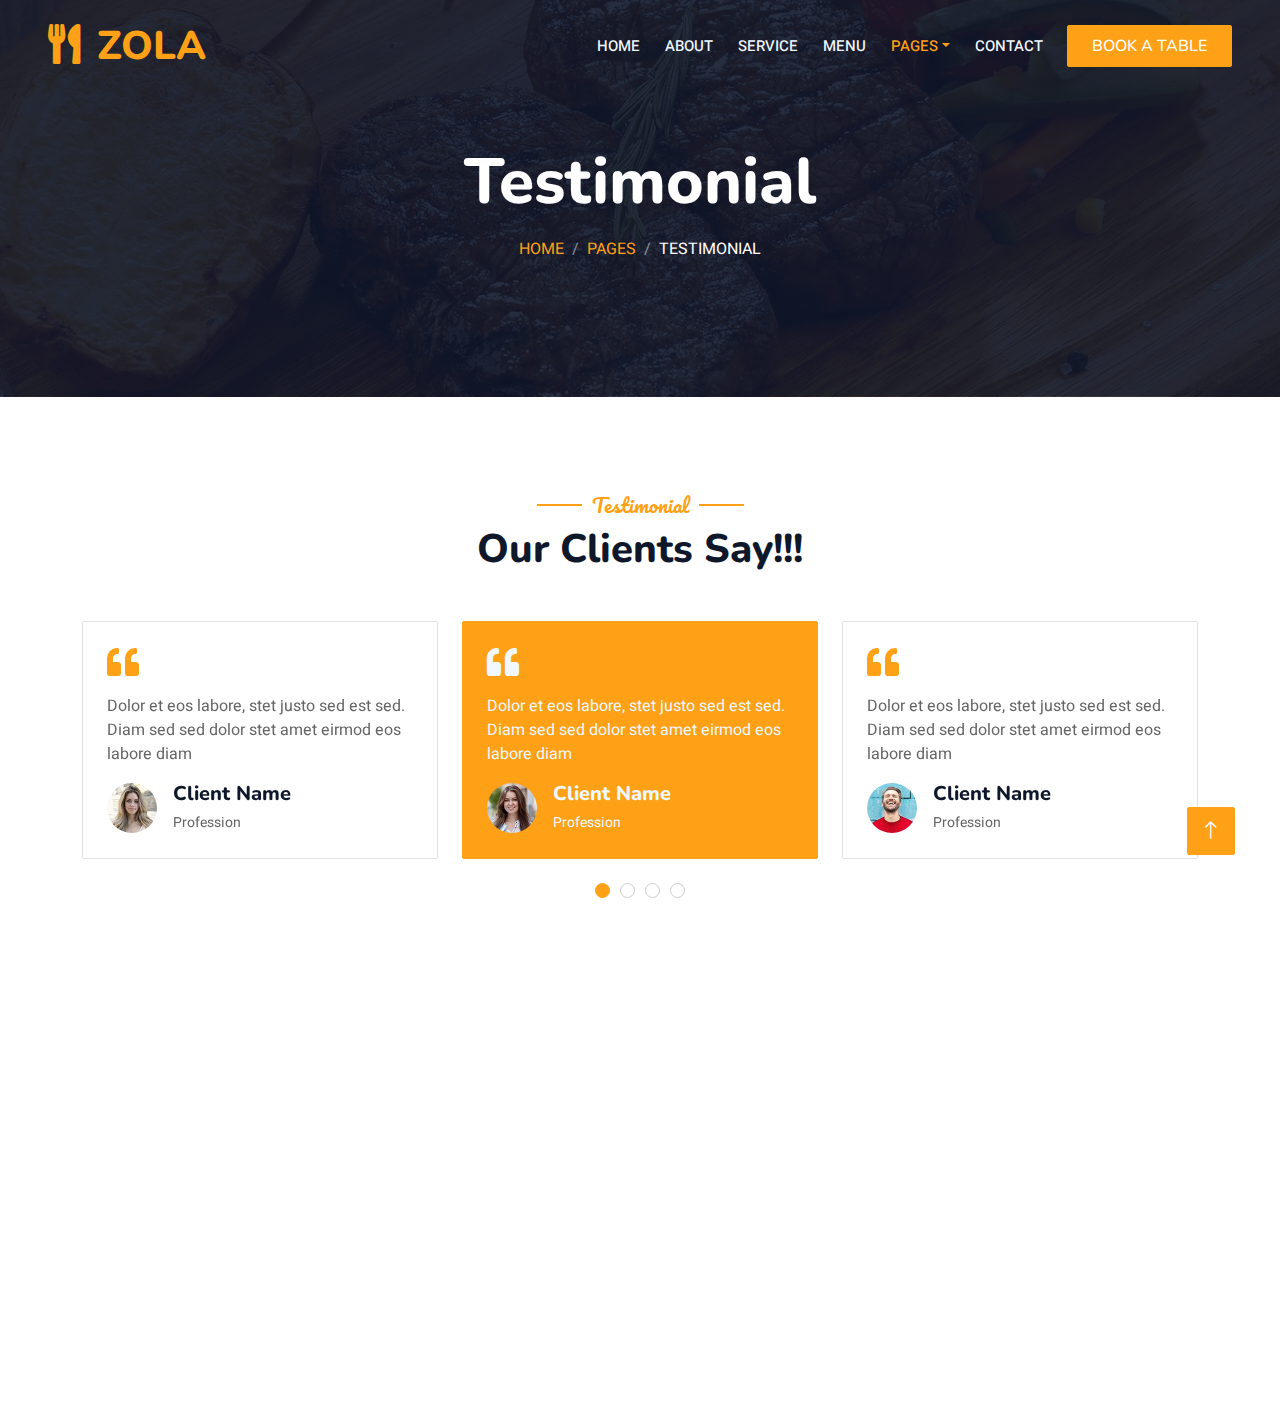
<file: testimonial.html>
<!DOCTYPE html>
<html lang="en">

<head>
    <meta charset="utf-8">
    <title>Restoran - Bootstrap Restaurant Template</title>
    <meta content="width=device-width, initial-scale=1.0" name="viewport">
    <meta content="" name="keywords">
    <meta content="" name="description">

    <!-- Favicon -->
    <link href="img/favicon.ico" rel="icon">

    <!-- Google Web Fonts -->
    <link rel="preconnect" href="https://fonts.googleapis.com">
    <link rel="preconnect" href="https://fonts.gstatic.com" crossorigin>
    <link href="https://fonts.googleapis.com/css2?family=Heebo:wght@400;500;600&family=Nunito:wght@600;700;800&family=Pacifico&display=swap" rel="stylesheet">

    <!-- Icon Font Stylesheet -->
    <link href="https://cdnjs.cloudflare.com/ajax/libs/font-awesome/5.10.0/css/all.min.css" rel="stylesheet">
    <link href="https://cdn.jsdelivr.net/npm/bootstrap-icons@1.4.1/font/bootstrap-icons.css" rel="stylesheet">

    <!-- Libraries Stylesheet -->
    <link href="lib/animate/animate.min.css" rel="stylesheet">
    <link href="lib/owlcarousel/assets/owl.carousel.min.css" rel="stylesheet">
    <link href="lib/tempusdominus/css/tempusdominus-bootstrap-4.min.css" rel="stylesheet" />

    <!-- Customized Bootstrap Stylesheet -->
    <link href="css/bootstrap.min.css" rel="stylesheet">

    <!-- Template Stylesheet -->
    <link href="css/style.css" rel="stylesheet">
</head>

<body>
    <div class="container-xxl bg-white p-0">
        <!-- Spinner Start -->
        <div id="spinner" class="show bg-white position-fixed translate-middle w-100 vh-100 top-50 start-50 d-flex align-items-center justify-content-center">
            <div class="spinner-border text-primary" style="width: 3rem; height: 3rem;" role="status">
                <span class="sr-only">Loading...</span>
            </div>
        </div>
        <!-- Spinner End -->


        <!-- Navbar & Hero Start -->
        <div class="container-xxl position-relative p-0">
            <nav class="navbar navbar-expand-lg navbar-dark bg-dark px-4 px-lg-5 py-3 py-lg-0">
                <a href="" class="navbar-brand p-0">
                    <h1 class="text-primary m-0"><i class="fa fa-utensils me-3"></i>ZOLA</h1>
                    <!-- <img src="img/logo.png" alt="Logo"> -->
                </a>
                <button class="navbar-toggler" type="button" data-bs-toggle="collapse" data-bs-target="#navbarCollapse">
                    <span class="fa fa-bars"></span>
                </button>
                <div class="collapse navbar-collapse" id="navbarCollapse">
                    <div class="navbar-nav ms-auto py-0 pe-4">
                        <a href="index.html" class="nav-item nav-link">Home</a>
                        <a href="about.html" class="nav-item nav-link">About</a>
                        <a href="service.html" class="nav-item nav-link">Service</a>
                        <a href="menu.html" class="nav-item nav-link">Menu</a>
                        <div class="nav-item dropdown">
                            <a href="#" class="nav-link dropdown-toggle active" data-bs-toggle="dropdown">Pages</a>
                            <div class="dropdown-menu m-0">
                                <a href="booking.html" class="dropdown-item">Booking</a>
                                <a href="team.html" class="dropdown-item">Our Team</a>
                                <a href="testimonial.html" class="dropdown-item active">Testimonial</a>
                            </div>
                        </div>
                        <a href="contact.html" class="nav-item nav-link">Contact</a>
                    </div>
                    <a href="" class="btn btn-primary py-2 px-4">Book A Table</a>
                </div>
            </nav>

            <div class="container-xxl py-5 bg-dark hero-header mb-5">
                <div class="container text-center my-5 pt-5 pb-4">
                    <h1 class="display-3 text-white mb-3 animated slideInDown">Testimonial</h1>
                    <nav aria-label="breadcrumb">
                        <ol class="breadcrumb justify-content-center text-uppercase">
                            <li class="breadcrumb-item"><a href="#">Home</a></li>
                            <li class="breadcrumb-item"><a href="#">Pages</a></li>
                            <li class="breadcrumb-item text-white active" aria-current="page">Testimonial</li>
                        </ol>
                    </nav>
                </div>
            </div>
        </div>
        <!-- Navbar & Hero End -->


        <!-- Testimonial Start -->
        <div class="container-xxl py-5 wow fadeInUp" data-wow-delay="0.1s">
            <div class="container">
                <div class="text-center">
                    <h5 class="section-title ff-secondary text-center text-primary fw-normal">Testimonial</h5>
                    <h1 class="mb-5">Our Clients Say!!!</h1>
                </div>
                <div class="owl-carousel testimonial-carousel">
                    <div class="testimonial-item bg-transparent border rounded p-4">
                        <i class="fa fa-quote-left fa-2x text-primary mb-3"></i>
                        <p>Dolor et eos labore, stet justo sed est sed. Diam sed sed dolor stet amet eirmod eos labore diam</p>
                        <div class="d-flex align-items-center">
                            <img class="img-fluid flex-shrink-0 rounded-circle" src="img/testimonial-1.jpg" style="width: 50px; height: 50px;">
                            <div class="ps-3">
                                <h5 class="mb-1">Client Name</h5>
                                <small>Profession</small>
                            </div>
                        </div>
                    </div>
                    <div class="testimonial-item bg-transparent border rounded p-4">
                        <i class="fa fa-quote-left fa-2x text-primary mb-3"></i>
                        <p>Dolor et eos labore, stet justo sed est sed. Diam sed sed dolor stet amet eirmod eos labore diam</p>
                        <div class="d-flex align-items-center">
                            <img class="img-fluid flex-shrink-0 rounded-circle" src="img/testimonial-2.jpg" style="width: 50px; height: 50px;">
                            <div class="ps-3">
                                <h5 class="mb-1">Client Name</h5>
                                <small>Profession</small>
                            </div>
                        </div>
                    </div>
                    <div class="testimonial-item bg-transparent border rounded p-4">
                        <i class="fa fa-quote-left fa-2x text-primary mb-3"></i>
                        <p>Dolor et eos labore, stet justo sed est sed. Diam sed sed dolor stet amet eirmod eos labore diam</p>
                        <div class="d-flex align-items-center">
                            <img class="img-fluid flex-shrink-0 rounded-circle" src="img/testimonial-3.jpg" style="width: 50px; height: 50px;">
                            <div class="ps-3">
                                <h5 class="mb-1">Client Name</h5>
                                <small>Profession</small>
                            </div>
                        </div>
                    </div>
                    <div class="testimonial-item bg-transparent border rounded p-4">
                        <i class="fa fa-quote-left fa-2x text-primary mb-3"></i>
                        <p>Dolor et eos labore, stet justo sed est sed. Diam sed sed dolor stet amet eirmod eos labore diam</p>
                        <div class="d-flex align-items-center">
                            <img class="img-fluid flex-shrink-0 rounded-circle" src="img/testimonial-4.jpg" style="width: 50px; height: 50px;">
                            <div class="ps-3">
                                <h5 class="mb-1">Client Name</h5>
                                <small>Profession</small>
                            </div>
                        </div>
                    </div>
                </div>
            </div>
        </div>
        <!-- Testimonial End -->
        

        <!-- Footer Start -->
        <div class="container-fluid bg-dark text-light footer pt-5 mt-5 wow fadeIn" data-wow-delay="0.1s">
            <div class="container py-5">
                <div class="row g-5">
                    <div class="col-lg-3 col-md-6">
                        <h4 class="section-title ff-secondary text-start text-primary fw-normal mb-4">Company</h4>
                        <a class="btn btn-link" href="">About Us</a>
                        <a class="btn btn-link" href="">Contact Us</a>
                        <a class="btn btn-link" href="">Reservation</a>
                        <a class="btn btn-link" href="">Privacy Policy</a>
                        <a class="btn btn-link" href="">Terms & Condition</a>
                    </div>
                    <div class="col-lg-3 col-md-6">
                        <h4 class="section-title ff-secondary text-start text-primary fw-normal mb-4">Contact</h4>
                        <p class="mb-2"><i class="fa fa-map-marker-alt me-3"></i>123 Street, New York, USA</p>
                        <p class="mb-2"><i class="fa fa-phone-alt me-3"></i>+012 345 67890</p>
                        <p class="mb-2"><i class="fa fa-envelope me-3"></i>info@zola.com</p>
                        <div class="d-flex pt-2">
                            <a class="btn btn-outline-light btn-social" href=""><i class="fab fa-twitter"></i></a>
                            <a class="btn btn-outline-light btn-social" href=""><i class="fab fa-facebook-f"></i></a>
                            <a class="btn btn-outline-light btn-social" href=""><i class="fab fa-youtube"></i></a>
                            <a class="btn btn-outline-light btn-social" href=""><i class="fab fa-linkedin-in"></i></a>
                        </div>
                    </div>
                    <div class="col-lg-3 col-md-6">
                        <h4 class="section-title ff-secondary text-start text-primary fw-normal mb-4">Opening</h4>
                        <h5 class="text-light fw-normal">Monday - Saturday</h5>
                        <p>09AM - 09PM</p>
                        <h5 class="text-light fw-normal">Sunday</h5>
                        <p>10AM - 08PM</p>
                    </div>
                    <div class="col-lg-3 col-md-6">
                        <h4 class="section-title ff-secondary text-start text-primary fw-normal mb-4">Comments</h4>
                        <p>Every dish we tried was bursting with flavor and cooked to perfection</p>
                        <div class="position-relative mx-auto" style="max-width: 400px;">
                            <input class="form-control border-primary w-100 py-3 ps-4 pe-5" type="text" placeholder="Your email">
                            <button type="button" class="btn btn-primary py-2 position-absolute top-0 end-0 mt-2 me-2">SignUp</button>
                        </div>
                    </div>
                </div>
            </div>
            <div class="container">
                <div class="copyright">
                    <div class="row">
                        <div class="col-md-6 text-center text-md-start mb-3 mb-md-0">
                            &copy; <a class="border-bottom" href="#">zola</a>, All Right Reserved. 
							
							<!--/*** This template is free as long as you keep the footer author’s credit link/attribution link/backlink. If you'd like to use the template without the footer author’s credit link/attribution link/backlink, you can purchase the Credit Removal License from "https://htmlcodex.com/credit-removal". Thank you for your support. ***/-->
							<!-- Designed By <a class="border-bottom" href="https://htmlcodex.com">HTML Codex</a><br><br>
                            Distributed By <a class="border-bottom" href="https://themewagon.com" target="_blank">ThemeWagon</a> -->
                        </div>
                        <div class="col-md-6 text-center text-md-end">
                            <div class="footer-menu">
                                <a href="">Home</a>
                                <a href="">Cookies</a>
                                <a href="">Help</a>
                                <a href="">FQAs</a>
                            </div>
                        </div>
                    </div>
                </div>
            </div>
        </div>
        <!-- Footer End -->


        <!-- Back to Top -->
        <a href="#" class="btn btn-lg btn-primary btn-lg-square back-to-top"><i class="bi bi-arrow-up"></i></a>
    </div>

    <!-- JavaScript Libraries -->
    <script src="https://code.jquery.com/jquery-3.4.1.min.js"></script>
    <script src="https://cdn.jsdelivr.net/npm/bootstrap@5.0.0/dist/js/bootstrap.bundle.min.js"></script>
    <script src="lib/wow/wow.min.js"></script>
    <script src="lib/easing/easing.min.js"></script>
    <script src="lib/waypoints/waypoints.min.js"></script>
    <script src="lib/counterup/counterup.min.js"></script>
    <script src="lib/owlcarousel/owl.carousel.min.js"></script>
    <script src="lib/tempusdominus/js/moment.min.js"></script>
    <script src="lib/tempusdominus/js/moment-timezone.min.js"></script>
    <script src="lib/tempusdominus/js/tempusdominus-bootstrap-4.min.js"></script>

    <!-- Template Javascript -->
    <script src="js/main.js"></script>
</body>

</html>
</file>
<file: css/style.css>
/********** Template CSS **********/
:root {
    --primary: #FEA116;
    --light: #F1F8FF;
    --dark: #0F172B;
}

.ff-secondary {
    font-family: 'Pacifico', cursive;
}

.fw-medium {
    font-weight: 600 !important;
}

.fw-semi-bold {
    font-weight: 700 !important;
}

.back-to-top {
    position: fixed;
    display: none;
    right: 45px;
    bottom: 45px;
    z-index: 99;
}


/*** Spinner ***/
#spinner {
    opacity: 0;
    visibility: hidden;
    transition: opacity .5s ease-out, visibility 0s linear .5s;
    z-index: 99999;
}

#spinner.show {
    transition: opacity .5s ease-out, visibility 0s linear 0s;
    visibility: visible;
    opacity: 1;
}


/*** Button ***/
.btn {
    font-family: 'Nunito', sans-serif;
    font-weight: 500;
    text-transform: uppercase;
    transition: .5s;
}
.crispy{
    font-family: 'Franklin Gothic Medium', 'Arial Narrow', Arial, sans-serif;
    color: blue;
}

.btn.btn-primary,
.btn.btn-secondary {
    color: #FFFFFF;
}

.btn-square {
    width: 38px;
    height: 38px;
}

.btn-sm-square {
    width: 32px;
    height: 32px;
}

.btn-lg-square {
    width: 48px;
    height: 48px;
}

.btn-square,
.btn-sm-square,
.btn-lg-square {
    padding: 0;
    display: flex;
    align-items: center;
    justify-content: center;
    font-weight: normal;
    border-radius: 2px;
}


/*** Navbar ***/
.navbar-dark .navbar-nav .nav-link {
    position: relative;
    margin-left: 25px;
    padding: 35px 0;
    font-size: 15px;
    color: var(--light) !important;
    text-transform: uppercase;
    font-weight: 500;
    outline: none;
    transition: .5s;
}

.sticky-top.navbar-dark .navbar-nav .nav-link {
    padding: 20px 0;
}

.navbar-dark .navbar-nav .nav-link:hover,
.navbar-dark .navbar-nav .nav-link.active {
    color: var(--primary) !important;
}

.navbar-dark .navbar-brand img {
    max-height: 60px;
    transition: .5s;
}

.sticky-top.navbar-dark .navbar-brand img {
    max-height: 45px;
}

@media (max-width: 991.98px) {
    .sticky-top.navbar-dark {
        position: relative;
    }

    .navbar-dark .navbar-collapse {
        margin-top: 15px;
        border-top: 1px solid rgba(255, 255, 255, .1)
    }

    .navbar-dark .navbar-nav .nav-link,
    .sticky-top.navbar-dark .navbar-nav .nav-link {
        padding: 10px 0;
        margin-left: 0;
    }

    .navbar-dark .navbar-brand img {
        max-height: 45px;
    }
}

@media (min-width: 992px) {
    .navbar-dark {
        position: absolute;
        width: 100%;
        top: 0;
        left: 0;
        z-index: 999;
        background: transparent !important;
    }
    
    .sticky-top.navbar-dark {
        position: fixed;
        background: var(--dark) !important;
    }
}


/*** Hero Header ***/
.hero-header {
    background: linear-gradient(rgba(15, 23, 43, .9), rgba(15, 23, 43, .9)), url(../img/bg-hero.jpg);
    background-position: center center;
    background-repeat: no-repeat;
    background-size: cover;
}

.hero-header img {
    animation: imgRotate 50s linear infinite;
}

@keyframes imgRotate { 
    100% { 
        transform: rotate(360deg); 
    } 
}

.breadcrumb-item + .breadcrumb-item::before {
    color: rgba(255, 255, 255, .5);
}


/*** Section Title ***/
.section-title {
    position: relative;
    display: inline-block;
}

.section-title::before {
    position: absolute;
    content: "";
    width: 45px;
    height: 2px;
    top: 50%;
    left: -55px;
    margin-top: -1px;
    background: var(--primary);
}

.section-title::after {
    position: absolute;
    content: "";
    width: 45px;
    height: 2px;
    top: 50%;
    right: -55px;
    margin-top: -1px;
    background: var(--primary);
}

.section-title.text-start::before,
.section-title.text-end::after {
    display: none;
}


/*** Service ***/
.service-item {
    box-shadow: 0 0 45px rgba(0, 0, 0, .08);
    transition: .5s;
}

.service-item:hover {
    background: var(--primary);
}

.service-item * {
    transition: .5s;
}

.service-item:hover * {
    color: var(--light) !important;
}


/*** Food Menu ***/
.nav-pills .nav-item .active {
    border-bottom: 2px solid var(--primary);
}


/*** Youtube Video ***/
.video {
    position: relative;
    height: 100%;
    min-height: 500px;
    background: linear-gradient(rgba(15, 23, 43, .1), rgba(15, 23, 43, .1)), url(../img/video.jpg);
    background-position: center center;
    background-repeat: no-repeat;
    background-size: cover;
}

.video .btn-play {
    position: absolute;
    z-index: 3;
    top: 50%;
    left: 50%;
    transform: translateX(-50%) translateY(-50%);
    box-sizing: content-box;
    display: block;
    width: 32px;
    height: 44px;
    border-radius: 50%;
    border: none;
    outline: none;
    padding: 18px 20px 18px 28px;
}

.video .btn-play:before {
    content: "";
    position: absolute;
    z-index: 0;
    left: 50%;
    top: 50%;
    transform: translateX(-50%) translateY(-50%);
    display: block;
    width: 100px;
    height: 100px;
    background: var(--primary);
    border-radius: 50%;
    animation: pulse-border 1500ms ease-out infinite;
}

.video .btn-play:after {
    content: "";
    position: absolute;
    z-index: 1;
    left: 50%;
    top: 50%;
    transform: translateX(-50%) translateY(-50%);
    display: block;
    width: 100px;
    height: 100px;
    background: var(--primary);
    border-radius: 50%;
    transition: all 200ms;
}

.video .btn-play img {
    position: relative;
    z-index: 3;
    max-width: 100%;
    width: auto;
    height: auto;
}

.video .btn-play span {
    display: block;
    position: relative;
    z-index: 3;
    width: 0;
    height: 0;
    border-left: 32px solid var(--dark);
    border-top: 22px solid transparent;
    border-bottom: 22px solid transparent;
}

@keyframes pulse-border {
    0% {
        transform: translateX(-50%) translateY(-50%) translateZ(0) scale(1);
        opacity: 1;
    }

    100% {
        transform: translateX(-50%) translateY(-50%) translateZ(0) scale(1.5);
        opacity: 0;
    }
}

#videoModal {
    z-index: 99999;
}

#videoModal .modal-dialog {
    position: relative;
    max-width: 800px;
    margin: 60px auto 0 auto;
}

#videoModal .modal-body {
    position: relative;
    padding: 0px;
}

#videoModal .close {
    position: absolute;
    width: 30px;
    height: 30px;
    right: 0px;
    top: -30px;
    z-index: 999;
    font-size: 30px;
    font-weight: normal;
    color: #FFFFFF;
    background: #000000;
    opacity: 1;
}


/*** Team ***/
.team-item {
    box-shadow: 0 0 45px rgba(0, 0, 0, .08);
    height: calc(100% - 38px);
    transition: .5s;
}

.team-item img {
    transition: .5s;
}

.team-item:hover img {
    transform: scale(1.1);
}

.team-item:hover {
    height: 100%;
}

.team-item .btn {
    border-radius: 38px 38px 0 0;
}


/*** Testimonial ***/
.testimonial-carousel .owl-item .testimonial-item,
.testimonial-carousel .owl-item.center .testimonial-item * {
    transition: .5s;
}

.testimonial-carousel .owl-item.center .testimonial-item {
    background: var(--primary) !important;
    border-color: var(--primary) !important;
}

.testimonial-carousel .owl-item.center .testimonial-item * {
    color: var(--light) !important;
}

.testimonial-carousel .owl-dots {
    margin-top: 24px;
    display: flex;
    align-items: flex-end;
    justify-content: center;
}

.testimonial-carousel .owl-dot {
    position: relative;
    display: inline-block;
    margin: 0 5px;
    width: 15px;
    height: 15px;
    border: 1px solid #CCCCCC;
    border-radius: 15px;
    transition: .5s;
}

.testimonial-carousel .owl-dot.active {
    background: var(--primary);
    border-color: var(--primary);
}


/*** Footer ***/
.footer .btn.btn-social {
    margin-right: 5px;
    width: 35px;
    height: 35px;
    display: flex;
    align-items: center;
    justify-content: center;
    color: var(--light);
    border: 1px solid #FFFFFF;
    border-radius: 35px;
    transition: .3s;
}

.footer .btn.btn-social:hover {
    color: var(--primary);
}

.footer .btn.btn-link {
    display: block;
    margin-bottom: 5px;
    padding: 0;
    text-align: left;
    color: #FFFFFF;
    font-size: 15px;
    font-weight: normal;
    text-transform: capitalize;
    transition: .3s;
}

.footer .btn.btn-link::before {
    position: relative;
    content: "\f105";
    font-family: "Font Awesome 5 Free";
    font-weight: 900;
    margin-right: 10px;
}

.footer .btn.btn-link:hover {
    letter-spacing: 1px;
    box-shadow: none;
}

.footer .copyright {
    padding: 25px 0;
    font-size: 15px;
    border-top: 1px solid rgba(256, 256, 256, .1);
}

.footer .copyright a {
    color: var(--light);
}

.footer .footer-menu a {
    margin-right: 15px;
    padding-right: 15px;
    border-right: 1px solid rgba(255, 255, 255, .1);
}

.footer .footer-menu a:last-child {
    margin-right: 0;
    padding-right: 0;
    border-right: none;
}
</file>
